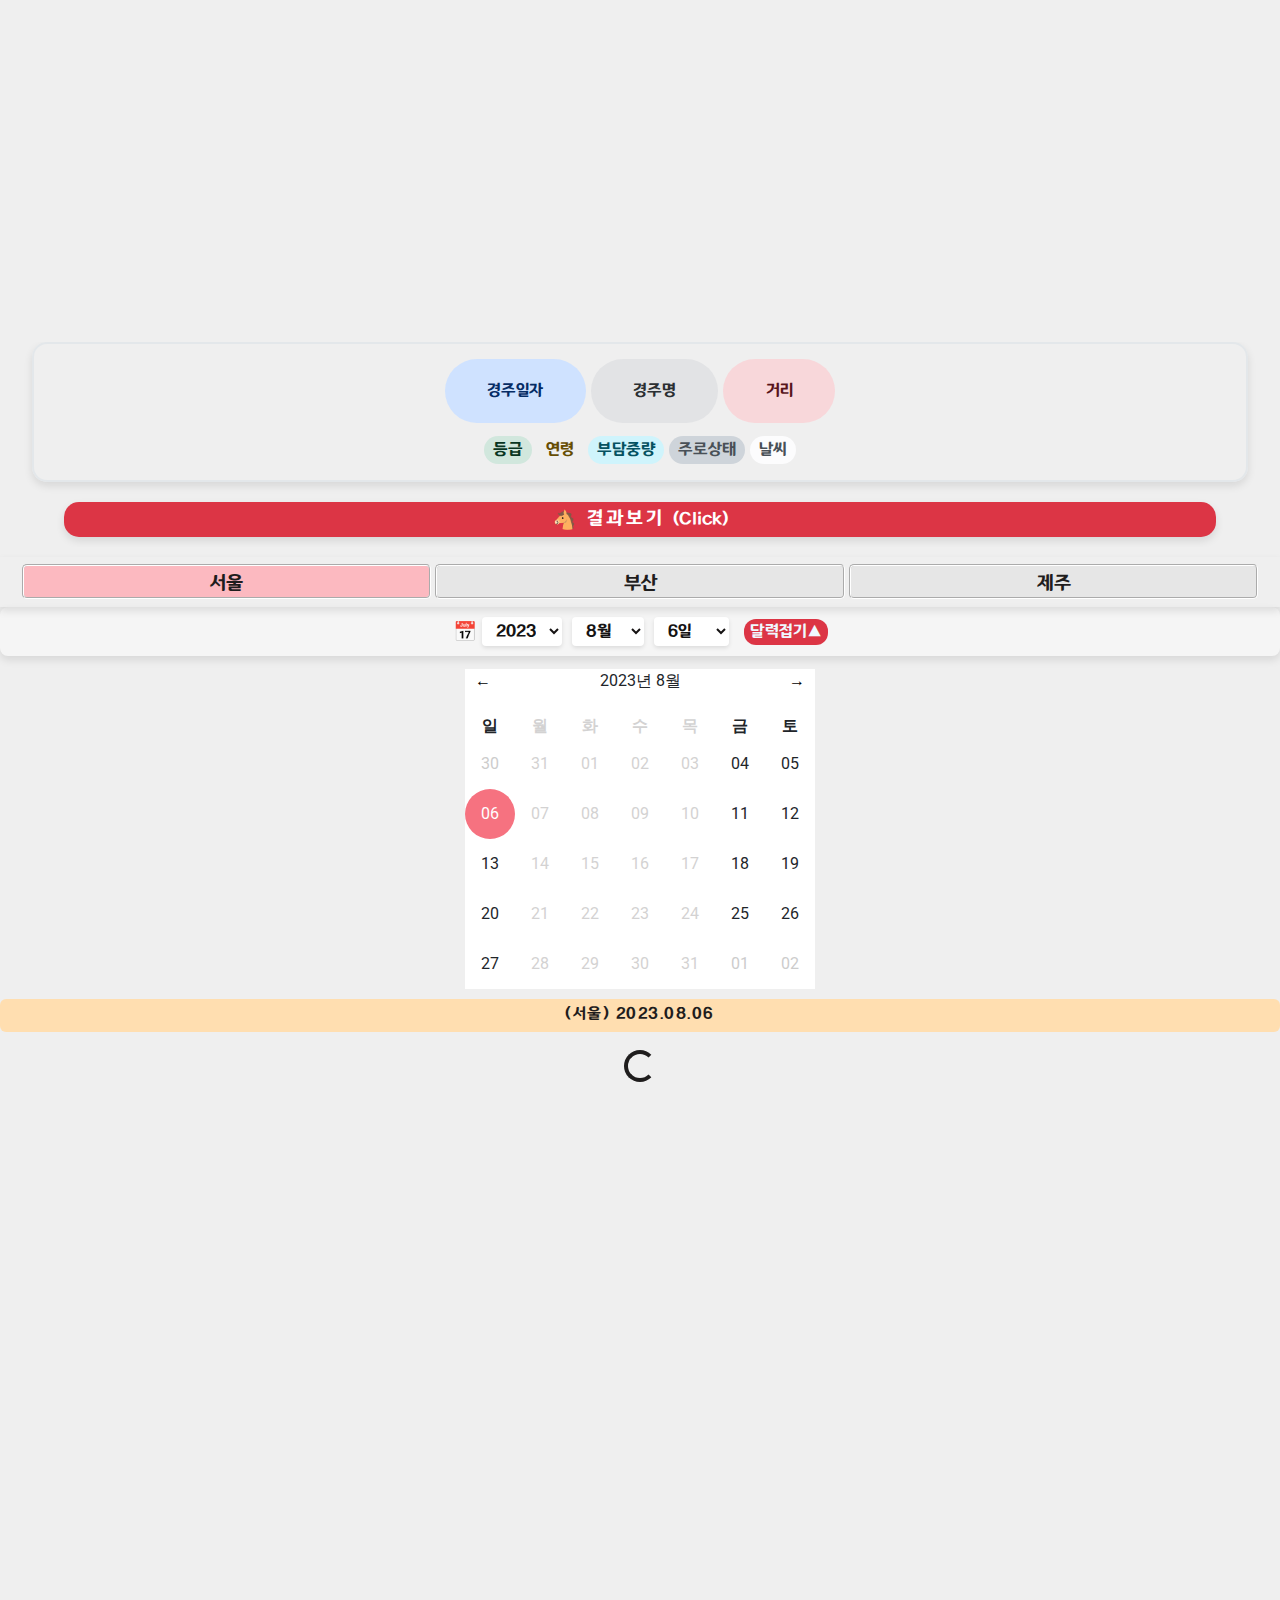
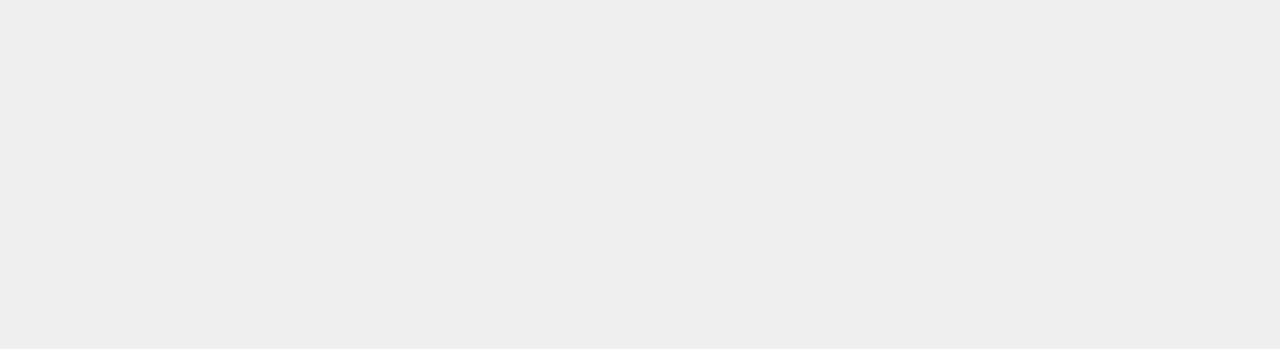
<file: index.html>
<!DOCTYPE html>
<html lang="ko">
<head>
    <meta charset="UTF-8">
    <meta name="viewport" content="width=device-width, initial-scale=1.0">
    <meta http-equiv="Cache-Control" content="no-store">
    <title>Device Detection</title>
</head>
<body>

    <script>
        let params = (new URL(document.location)).searchParams; 
        var raceParam = params.get("race");

        // UserAgent 문자열을 기반으로 모바일 디바이스 여부를 확인하는 함수
        function isMobileDevice() {
            return /Android|webOS|iPhone|iPad|iPod|BlackBerry|IEMobile|Opera Mini/i.test(navigator.userAgent);
        }

        // 디바이스 유형에 따라 적절한 웹 페이지로 리디렉션
        if (isMobileDevice()) {
            window.location.href = `m.html?race=${raceParam="2023.08.06_s1r"}`;  // 모바일 버전 웹 페이지로 이동
        } else {
            window.location.href = `m.html?race=${raceParam="2023.08.06_s1r"}`;  // PC 버전 웹 페이지로 이동
        }
    </script>
    <script src="script_main.js"></script>

</body>
</html>
</file>
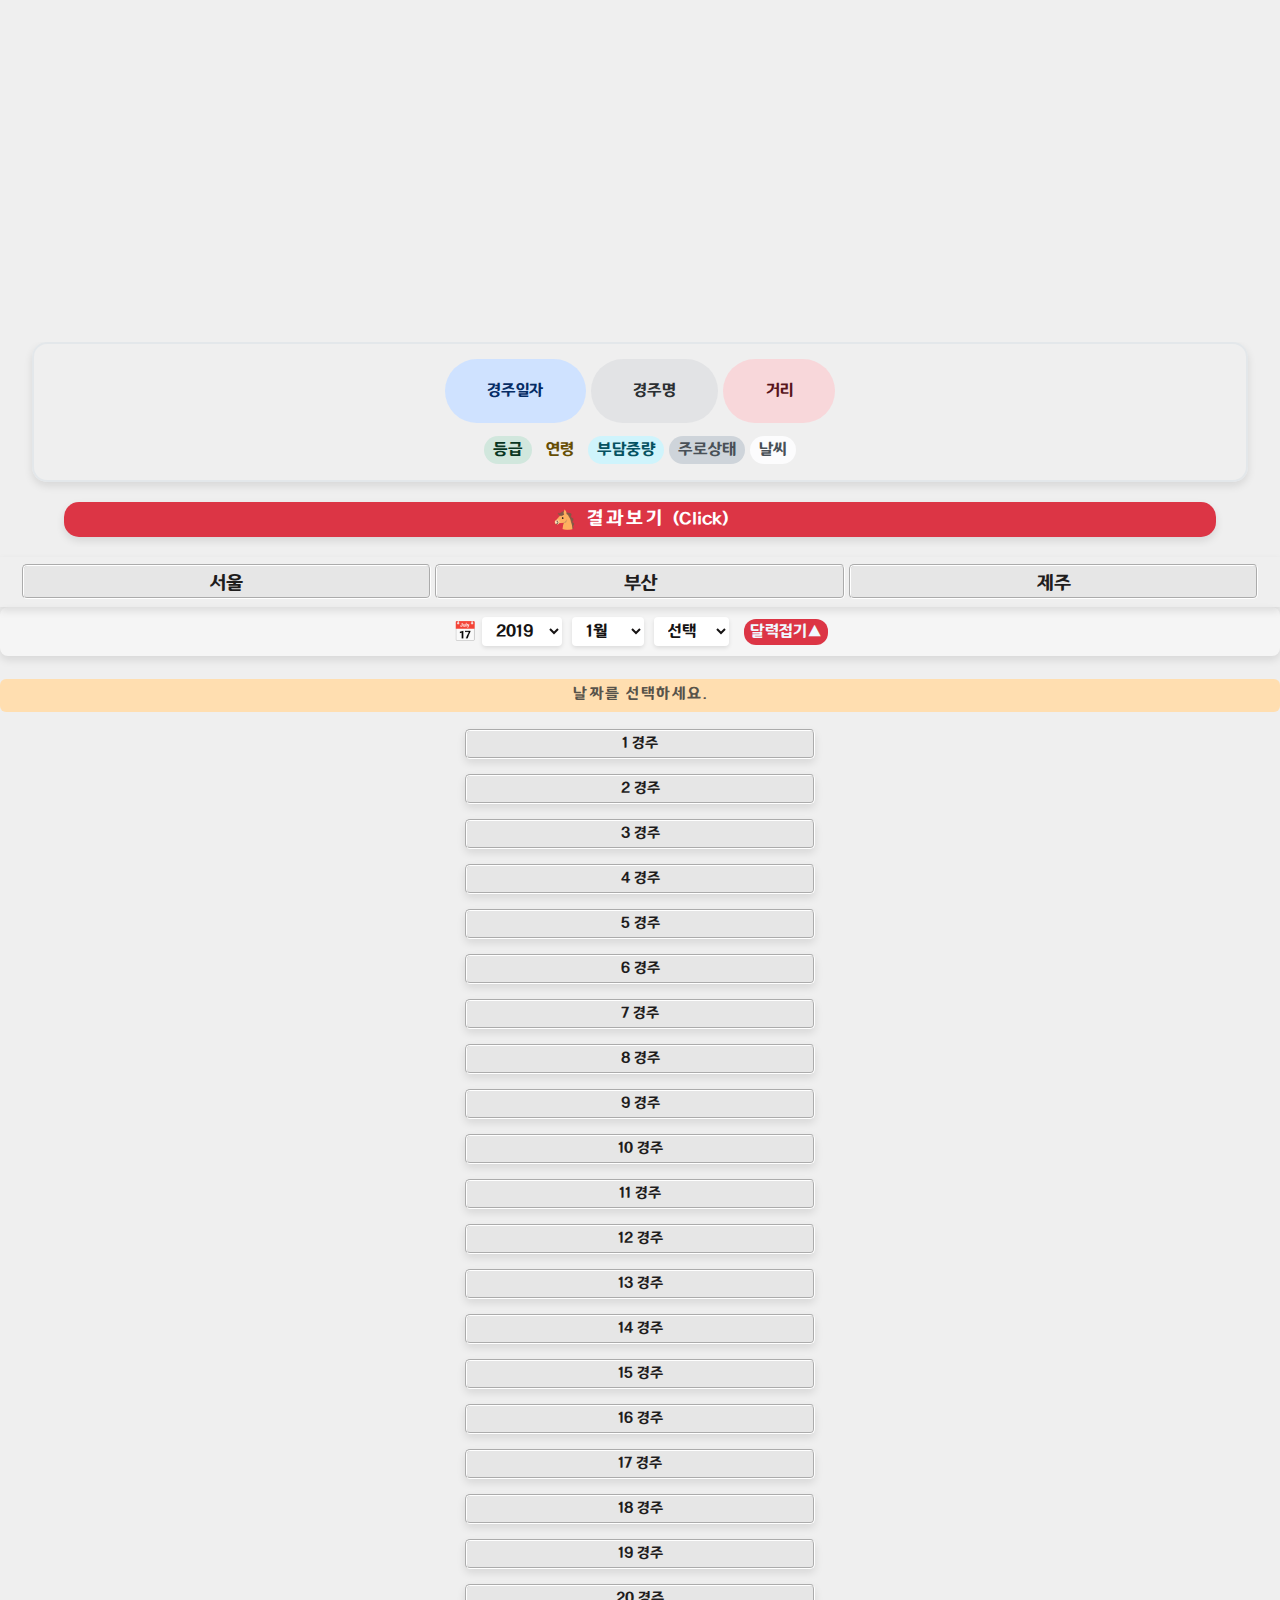
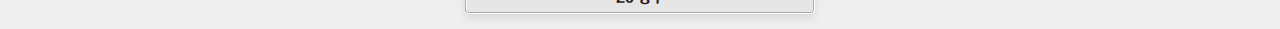
<file: m.html>
<!DOCTYPE html>
<html lang="kor">

<head>
    <!-- Required meta tags -->
    <meta charset="utf-8">
    <meta name="viewport" content="width=device-width, initial-scale=1, shrink-to-fit=no">
    <meta http-equiv="Cache-Control" content="no-store">
    <link href="https://fonts.googleapis.com/css?family=Roboto:300,400&display=swap" rel="stylesheet">
    <link href="https://fonts.googleapis.com/css?family=Poppins:300,400,500&display=swap" rel="stylesheet">

    <link rel="stylesheet" href="fonts/icomoon/style.css">
    <link rel="stylesheet" href="css/rome.css">
    <link rel="stylesheet" href="css_m.css">

    <!-- Bootstrap CSS -->
    <link rel="stylesheet" href="css/bootstrap.min.css">

    <!-- Style -->
    <link rel="stylesheet" href="css/style.css">
    <script src="https://www.youtube.com/iframe_api"></script>
    

    <title>KRA Video</title>
</head>

<body>
    <div id="main-container" class="main-container">
        <div id="yt-player-wrapper" class="yt-player-wrapper"></div>
        <div id="yt-player-container" class="yt-player-container">
            <div id="iframe-wrapper" class="iframe-wrapper">
                <iframe id="ytplayer" class="ytplayer" width="560" height="315" src="https://www.youtube.com/embed/wGZHSpdaxhg?vq=hd1080&rel=0&autoplay=1" frameborder="0" allow="accelerometer; autoplay; picture-in-picture" allowfullscreen></iframe>        
            </div>

        </div>
        <div id="calendar-container" class="calendar-container">
            <div class="race-result-area">
                <div class="race-condition">
                    <div class="race-title">
                        <span class="badge bg-primary-subtle text-primary-emphasis rounded-pill" id="date">경주일자</span>
                        <span class="badge bg-secondary-subtle text-secondary-emphasis rounded-pill" id="rname">경주명</span>
                        <span class="badge bg-danger-subtle text-danger-emphasis rounded-pill" id="distance">거리</span>
                    </div>
                    <div class="race-inform">
                        
                        <span class="badge bg-success-subtle text-success-emphasis rounded-pill" id="grade">등급</span>
                        <span class="badge bg-warnqing-subtle text-warning-emphasis rounded-pill" id="age">연령</span>
                        <span class="badge bg-info-subtle text-info-emphasis rounded-pill" id="budam">부담중량</span>
                        <span class="badge bg-dark-subtle text-dark-emphasis rounded-pill" id="track">주로상태</span>
                        <span class="badge bg-light-subtle text-light-emphasis rounded-pill" id="weather">날씨</span>
                        <span class="weather-icon" id="weather-icon"></span>
                    </div>
                    
                </div>
                <button class="result-show-button" id="result-show-button" type="button" onclick="">🐴 결과보기 <span class="click">(Click)</span>
                
                </button>
                <div class="table-responsive small" id="result-content">
                    <table class="table table-striped table-sm text-nowrap">
                        <thead>
                            <tr>
                                <th scope="col" style="text-align: center;">순위</th>
                                <th scope="col" style="text-align: center;">경주마</th>
                                <th scope="col">기수</th>
                                <th scope="col">착차</th>
                                <th scope="col">기록</th>
                                <th scope="col">단승식</th>
                                <th scope="col">연승식</th>
                                <th scope="col">중량</th>
                                <th scope="col">체중</th>
                                <th scope="col">나이</th>
    
    
                            </tr>
                        </thead>
                        <tbody class="result-table">
                        </tbody>
                        </table>
                </div>
            </div>
            
            
            <div class="location-buttons-area">
                <button class="locationBtn" id="seoul" onclick="changeLocation('(서울)')">서울</button>
                <button class="locationBtn" id="busan" onclick="changeLocation('(부산)')">부산</button>
                <button class="locationBtn" id="jeju" onclick="changeLocation('(제주)')">제주</button>
            
            </div>
            <div class="date-selector"> <span class="date-selector-title">📅</span>
                <!-- 년도 선택 -->
                <select id="year" onchange="adjustDays()">
                    <option value="2019">2019</option>
                    <option value="2020">2020</option>
                    <option value="2021">2021</option>
                    <option value="2022">2022</option>
                    <option value="2023">2023</option>
                </select>

                <!-- 월 선택 -->
                <select id="month" onchange="adjustDays()">
                    <option value="1">1월</option>
                    <option value="2">2월</option>
                    <option value="3">3월</option>
                    <option value="4">4월</option>
                    <option value="5">5월</option>
                    <option value="6">6월</option>
                    <option value="7">7월</option>
                    <option value="8">8월</option>
                    <option value="9">9월</option>
                    <option value="10">10월</option>
                    <option value="11">11월</option>
                    <option value="12">12월</option>
                </select>

                <!-- 일 선택 -->
                <select id="day">

                </select>
                <button type="button" id="calendar-switch">달력접기▲</button>
                
            </div>
            <div class="calendar">
                <div class="content">
                    <div class="container text-left">
                        <div class="row justify-content-center">
                            <div class="col-md-10 text-center">

                                <form action="#" class="row">
                                    <div class="col-md-12">
                                            <div id="inline_cal"></div>
                                    </div>
                                </form>
                            </div>
                        </div>
                    </div>
                </div>
            </div>
            <!-- 날짜 선택 -->


            <div class="calendar-text-area">
                <input type="text" class="form-control w-100 mx-auto mb-3" id="result" placeholder="날짜를 선택하세요." disabled="">
            </div>
        </div>
        
        <div class="race-buttons-area">
            <button class="raceNumBtn-1" id="raceBtn">1 경주</button>
            <button class="raceNumBtn-2" id="raceBtn">2 경주</button>
            <button class="raceNumBtn-3" id="raceBtn">3 경주</button>
            <button class="raceNumBtn-4" id="raceBtn">4 경주</button>
            <button class="raceNumBtn-5" id="raceBtn">5 경주</button>
            <button class="raceNumBtn-6" id="raceBtn">6 경주</button>
            <button class="raceNumBtn-7" id="raceBtn">7 경주</button>
            <button class="raceNumBtn-8" id="raceBtn">8 경주</button>
            <button class="raceNumBtn-9" id="raceBtn">9 경주</button>
            <button class="raceNumBtn-10" id="raceBtn">10 경주</button>
            <button class="raceNumBtn-11" id="raceBtn">11 경주</button>
            <button class="raceNumBtn-12" id="raceBtn">12 경주</button>
            <button class="raceNumBtn-13" id="raceBtn">13 경주</button>
            <button class="raceNumBtn-14" id="raceBtn">14 경주</button>
            <button class="raceNumBtn-15" id="raceBtn">15 경주</button>
            <button class="raceNumBtn-16" id="raceBtn">16 경주</button>
            <button class="raceNumBtn-17" id="raceBtn">17 경주</button>
            <button class="raceNumBtn-18" id="raceBtn">18 경주</button>
            <button class="raceNumBtn-19" id="raceBtn">19 경주</button>
            <button class="raceNumBtn-20" id="raceBtn">20 경주</button>
            <div class="noRace">
<!--
                <p style="color: black; font-size: 23px;"><span id="location"></span>경주영상이 없습니다. </p>
                <p style="color: black; font-size: 20px; margin-top: 50px;">-- 경주 시행일 --</p>
                <p style="color: black;">[ <span>금</span> : 부산 / 제주 ]</p>
                <p style="color: black;">[ <span>토</span> : 서울 / 제주 ]</p>
                <p style="color: black;">[ <span>일</span> : 서울 / 부산 ]</p>
-->
            </div>
        </div>
    </div>
    
    <script src="js/jquery-3.3.1.min.js"></script>
    <script src="js/popper.min.js"></script>
    <script src="js/bootstrap.min.js"></script>
    <script src="js/rome.js"></script>
    <script src="script_main.js"></script>
</body>

</html>
</file>
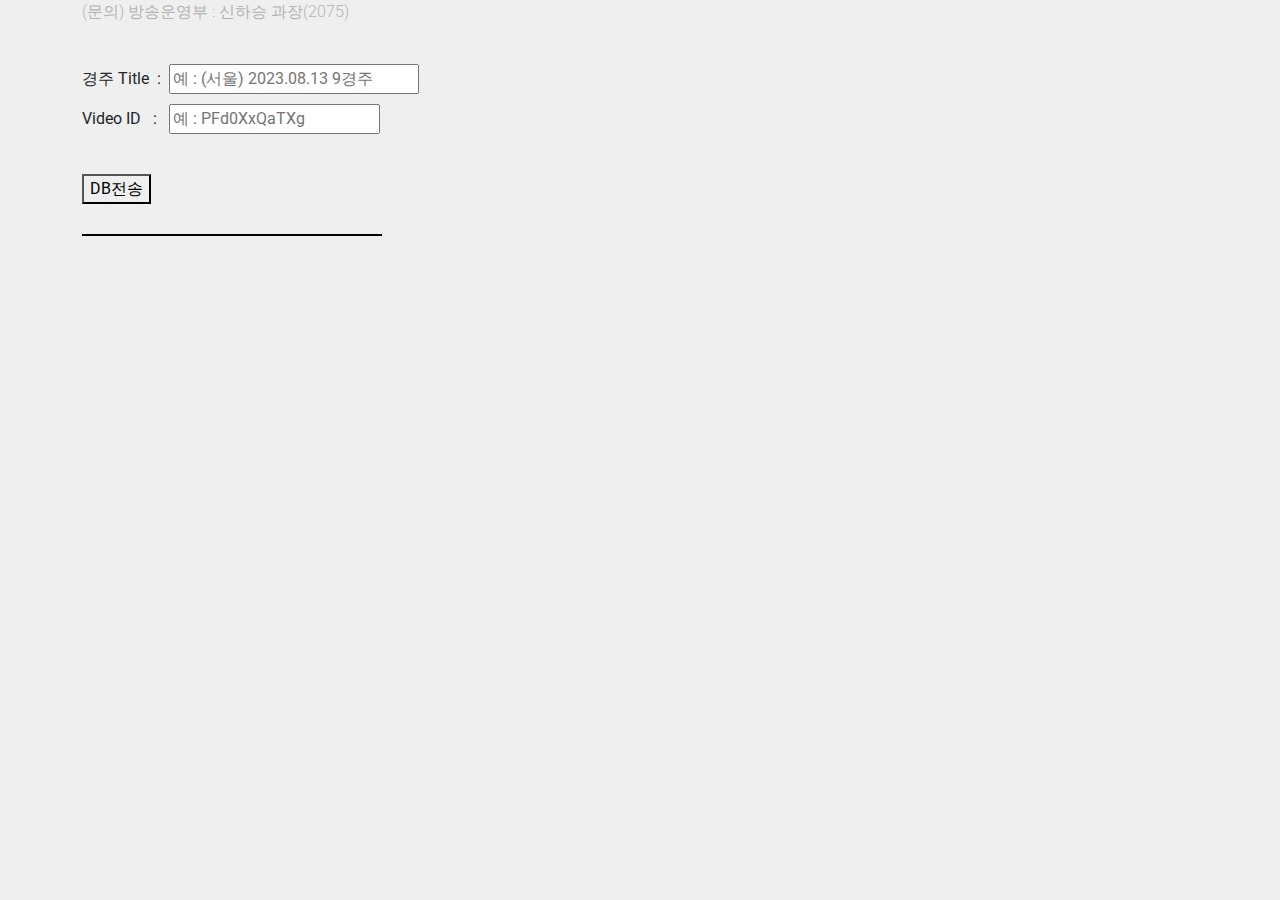
<file: manager.html>
<!DOCTYPE html>
<html lang="kor">

<head>
    <!-- Required meta tags -->
    <meta charset="utf-8">
    <meta name="viewport" content="width=device-width, initial-scale=1, shrink-to-fit=no">
    <meta http-equiv="Cache-Control" content="no-store">
    <link href="https://fonts.googleapis.com/css?family=Roboto:300,400&display=swap" rel="stylesheet">
    <link href="https://fonts.googleapis.com/css?family=Poppins:300,400,500&display=swap" rel="stylesheet">

    <link rel="stylesheet" href="fonts/icomoon/style.css">
    <link rel="stylesheet" href="css/rome.css">
    <link rel="stylesheet" href="css_m.css">

    <!-- Bootstrap CSS -->
    <link rel="stylesheet" href="css/bootstrap.min.css">

    <!-- Style -->
    <link rel="stylesheet" href="css/style.css">

    <title>관리자 페이지 (YouTube 비디오)</title>
    
</head>

<body>
    
    
    <div class="container">
        <div style="margin-bottom: 40px;"><p>(문의) 방송운영부 : 신하승 과장(2075)</p></div>
        <div>
            <div style="white-space: nowrap; margin-bottom: 10px; white-space: pre">경주 Title  :  <input type="text" id="title" style="width: 250px" placeholder="예 : (서울) 2023.08.13 9경주"> </div>
            <div style="white-space: nowrap; margin-bottom: 40px; white-space: pre">Video ID   :   <input type="text" id="video-id" placeholder="예 : PFd0XxQaTXg"></div>
                
            <div>
                <button onclick="printToConsole()">DB전송</button><button id="restart-btn" onclick="restartServer()" style="display: none; margin-left: 10px;">서버 Reload</button><span id="check" style="display: none">✔</span>
            </div>


            <div class="response-data" style="display: block; position: relative; width: 300px; height: auto; border: 1px solid; margin-top: 30px; padding-left: 20px; color: black"></div>
        </div>
    </div>
    
    
    <script>
        const response_data = document.querySelector(".response-data");
        const server_check = document.querySelector("#check");
        const restart_btn = document.getElementById("restart-btn")
        

        
        function printToConsole() {
            
            var temp_key = document.querySelector("#title");
            var video_id = document.querySelector("#video-id");
            if(temp_key.value === '' || video_id.value === '') {
               alert("내용을 모두 입력하세요.");
            }
            else {
                server_check.style.display = 'none';
                restart_btn.style.display = 'none';
                
                console.log(temp_key.value);
                var key = temp_key.value.replace("경주", "");
                console.log(key); //(서울) 2023.08.13 1경주
                console.log(video_id.value);
                response_data.innerHTML = `<div class="text-center">
                  <div class="spinner-border" role="status">
                    <span class="visually-hidden">Loading...</span>
                  </div>
                </div>`
                fetch(`https://kraserver.pythonanywhere.com/set-data?key=${key}&vid=${video_id.value}`, {
                    mode: 'cors'
                  })
                    .then(response => response.json())
                    .then(data => {
                      console.log(data);
                      response_data.innerHTML =
                      `<h3>DB 입력 완료</h3>

                       <span><p style="color : black;">${key}경주</p>
                       <p style="color : black;">YouTube : ${data["youtube"]}</p>
                       <p style="color : black;">경주명 : ${data[key][0]["race_name"]} / 거리 : ${data[key][0]["race_distance"]}m / 등급 : ${data[key][0]["grade"]} / 연령 : ${data[key][0]["age_condition"]} / 중량 : ${data[key][0]["budam_condition"]} / 주로 : ${data[key][0]["track_condition"]} / 날씨 : ${data[key][0]["weather"]}</p></span>`
                       restart_btn.style.display = ''
                     });
                }         
            }



        function restartServer() {
            restart_btn.disabled = true;
            server_check.style.display = '';
            const token = "1bf24b3d4fa519c64527cd3da1005fd0e44505cc";
            console.log("토큰 전송");
            fetch(`https://kraserver.pythonanywhere.com/restart?token=${token}`, {
                mode: 'cors'
              })
                .then(response => response.json())
                .then(data => {
                  console.log(data);
                });
          }
        
    </script>
    <script src="js/jquery-3.3.1.min.js"></script>
    <script src="js/popper.min.js"></script>
    <script src="js/bootstrap.min.js"></script>
    <script src="js/rome.js"></script>
    <script src="script_main.js"></script>
</body>

</html>
</file>
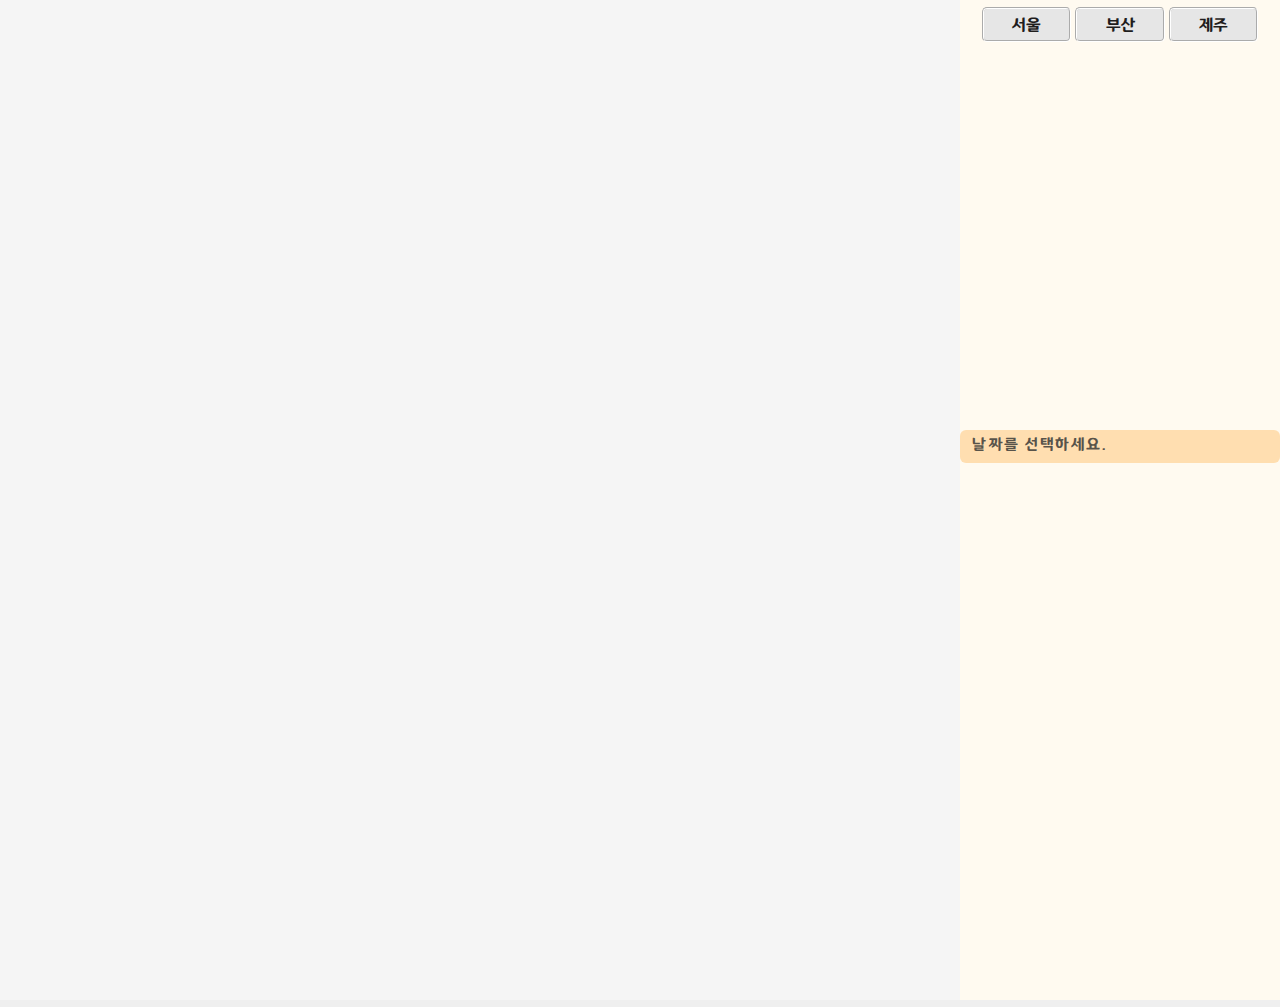
<file: pc.html>
<!DOCTYPE html>
<html lang="kor">

<head>
    <!-- Required meta tags -->
    <meta charset="utf-8">
    <meta name="viewport" content="width=device-width, initial-scale=1, shrink-to-fit=no">
    <meta http-equiv="Cache-Control" content="no-store">
    <link href="https://fonts.googleapis.com/css?family=Roboto:300,400&display=swap" rel="stylesheet">
    <link href="https://fonts.googleapis.com/css?family=Poppins:300,400,500&display=swap" rel="stylesheet">

    <link rel="stylesheet" href="fonts/icomoon/style.css">
    <link rel="stylesheet" href="css/rome.css">
    <link rel="stylesheet" href="css_pc.css">

    <!-- Bootstrap CSS -->
    <link rel="stylesheet" href="css/bootstrap.min.css">

    <!-- Style -->
    <link rel="stylesheet" href="css/style.css">
    <script src="https://www.youtube.com/iframe_api"></script>


    <title>KRA Video--(PC버전 작업중)</title>
</head>

<body>
    <div id="main-container" class="main-container">
        <div id="left-box" class="left-box">
            <iframe id="ytplayer" class="ytplayer" width="560" height="315" src="https://www.youtube.com/embed/wGZHSpdaxhg?vq=hd1080&rel=0&autoplay=1?enablejsapi=1&modestbranding=1" frameborder="0" allow="accelerometer; autoplay; clipboard-write; encrypted-media; gyroscope; picture-in-picture" allowfullscreen></iframe>
            
        </div>
        <div id="right-box" class="right-box">
            <div class="right-menu">
                <button class="locationBtn" id="seoul" onclick="changeLocation('(서울)')">서울</button>
                <button class="locationBtn" id="busan" onclick="changeLocation('(부산)')">부산</button>
                <button class="locationBtn" id="jeju" onclick="changeLocation('(제주)')">제주</button>
            
            </div>
            <div class="right-top-content">
                <div class="content">
                    <div class="container text-left">
                        <div class="row justify-content-center">
                            <div class="col-md-10 text-center">

                                <form action="#" class="row">
                                    <div class="col-md-12">
                                            <div id="inline_cal"></div>
                                    </div>
                                </form>
                            </div>
                        </div>
                    </div>
                </div>
            </div>
            <div class="right-middle-content">
                <input type="text" class="form-control w-100 mx-auto mb-3" id="result" placeholder="날짜를 선택하세요." disabled="">
            </div>
            <div class="right-bottom-content">
                <button class="raceNumBtn-1" id="raceBtn">1 경주</button>
                <button class="raceNumBtn-2" id="raceBtn">2 경주</button>
                <button class="raceNumBtn-3" id="raceBtn">3 경주</button>
                <button class="raceNumBtn-4" id="raceBtn">4 경주</button>
                <button class="raceNumBtn-5" id="raceBtn">5 경주</button>
                <button class="raceNumBtn-6" id="raceBtn">6 경주</button>
                <button class="raceNumBtn-7" id="raceBtn">7 경주</button>
                <button class="raceNumBtn-8" id="raceBtn">8 경주</button>
                <button class="raceNumBtn-9" id="raceBtn">9 경주</button>
                <button class="raceNumBtn-10" id="raceBtn">10 경주</button>
                <button class="raceNumBtn-11" id="raceBtn">11 경주</button>
                <button class="raceNumBtn-12" id="raceBtn">12 경주</button>
                <button class="raceNumBtn-13" id="raceBtn">13 경주</button>
                <button class="raceNumBtn-14" id="raceBtn">14 경주</button>
                <button class="raceNumBtn-15" id="raceBtn">15 경주</button>
                <button class="raceNumBtn-16" id="raceBtn">16 경주</button>
                <button class="raceNumBtn-17" id="raceBtn">17 경주</button>
                <button class="raceNumBtn-18" id="raceBtn">18 경주</button>
                <button class="raceNumBtn-19" id="raceBtn">19 경주</button>
                <button class="raceNumBtn-20" id="raceBtn">20 경주</button>
                <div class="noRace">경주가 없습니다.</div>
            </div>
        </div>
    </div>
    
    <script src="js/jquery-3.3.1.min.js"></script>
    <script src="js/popper.min.js"></script>
    <script src="js/bootstrap.min.js"></script>
    <script src="js/rome.js"></script>
    <script src="script_main.js"></script>
</body>

</html>
</file>
<file: fonts/icomoon/style.css>
@font-face {
  font-family: 'icomoon';
  src:  url('fonts/icomoon.eot?10si43');
  src:  url('fonts/icomoon.eot?10si43#iefix') format('embedded-opentype'),
    url('fonts/icomoon.ttf?10si43') format('truetype'),
    url('fonts/icomoon.woff?10si43') format('woff'),
    url('fonts/icomoon.svg?10si43#icomoon') format('svg');
  font-weight: normal;
  font-style: normal;
}

[class^="icon-"], [class*=" icon-"] {
  /* use !important to prevent issues with browser extensions that change fonts */
  font-family: 'icomoon' !important;
  speak: none;
  font-style: normal;
  font-weight: normal;
  font-variant: normal;
  text-transform: none;
  line-height: 1;

  /* Better Font Rendering =========== */
  -webkit-font-smoothing: antialiased;
  -moz-osx-font-smoothing: grayscale;
}

.icon-asterisk:before {
  content: "\f069";
}
.icon-plus:before {
  content: "\f067";
}
.icon-question:before {
  content: "\f128";
}
.icon-minus:before {
  content: "\f068";
}
.icon-glass:before {
  content: "\f000";
}
.icon-music:before {
  content: "\f001";
}
.icon-search:before {
  content: "\f002";
}
.icon-envelope-o:before {
  content: "\f003";
}
.icon-heart:before {
  content: "\f004";
}
.icon-star:before {
  content: "\f005";
}
.icon-star-o:before {
  content: "\f006";
}
.icon-user:before {
  content: "\f007";
}
.icon-film:before {
  content: "\f008";
}
.icon-th-large:before {
  content: "\f009";
}
.icon-th:before {
  content: "\f00a";
}
.icon-th-list:before {
  content: "\f00b";
}
.icon-check:before {
  content: "\f00c";
}
.icon-close:before {
  content: "\f00d";
}
.icon-remove:before {
  content: "\f00d";
}
.icon-times:before {
  content: "\f00d";
}
.icon-search-plus:before {
  content: "\f00e";
}
.icon-search-minus:before {
  content: "\f010";
}
.icon-power-off:before {
  content: "\f011";
}
.icon-signal:before {
  content: "\f012";
}
.icon-cog:before {
  content: "\f013";
}
.icon-gear:before {
  content: "\f013";
}
.icon-trash-o:before {
  content: "\f014";
}
.icon-home:before {
  content: "\f015";
}
.icon-file-o:before {
  content: "\f016";
}
.icon-clock-o:before {
  content: "\f017";
}
.icon-road:before {
  content: "\f018";
}
.icon-download:before {
  content: "\f019";
}
.icon-arrow-circle-o-down:before {
  content: "\f01a";
}
.icon-arrow-circle-o-up:before {
  content: "\f01b";
}
.icon-inbox:before {
  content: "\f01c";
}
.icon-play-circle-o:before {
  content: "\f01d";
}
.icon-repeat:before {
  content: "\f01e";
}
.icon-rotate-right:before {
  content: "\f01e";
}
.icon-refresh:before {
  content: "\f021";
}
.icon-list-alt:before {
  content: "\f022";
}
.icon-lock:before {
  content: "\f023";
}
.icon-flag:before {
  content: "\f024";
}
.icon-headphones:before {
  content: "\f025";
}
.icon-volume-off:before {
  content: "\f026";
}
.icon-volume-down:before {
  content: "\f027";
}
.icon-volume-up:before {
  content: "\f028";
}
.icon-qrcode:before {
  content: "\f029";
}
.icon-barcode:before {
  content: "\f02a";
}
.icon-tag:before {
  content: "\f02b";
}
.icon-tags:before {
  content: "\f02c";
}
.icon-book:before {
  content: "\f02d";
}
.icon-bookmark:before {
  content: "\f02e";
}
.icon-print:before {
  content: "\f02f";
}
.icon-camera:before {
  content: "\f030";
}
.icon-font:before {
  content: "\f031";
}
.icon-bold:before {
  content: "\f032";
}
.icon-italic:before {
  content: "\f033";
}
.icon-text-height:before {
  content: "\f034";
}
.icon-text-width:before {
  content: "\f035";
}
.icon-align-left:before {
  content: "\f036";
}
.icon-align-center:before {
  content: "\f037";
}
.icon-align-right:before {
  content: "\f038";
}
.icon-align-justify:before {
  content: "\f039";
}
.icon-list:before {
  content: "\f03a";
}
.icon-dedent:before {
  content: "\f03b";
}
.icon-outdent:before {
  content: "\f03b";
}
.icon-indent:before {
  content: "\f03c";
}
.icon-video-camera:before {
  content: "\f03d";
}
.icon-image:before {
  content: "\f03e";
}
.icon-photo:before {
  content: "\f03e";
}
.icon-picture-o:before {
  content: "\f03e";
}
.icon-pencil:before {
  content: "\f040";
}
.icon-map-marker:before {
  content: "\f041";
}
.icon-adjust:before {
  content: "\f042";
}
.icon-tint:before {
  content: "\f043";
}
.icon-edit:before {
  content: "\f044";
}
.icon-pencil-square-o:before {
  content: "\f044";
}
.icon-share-square-o:before {
  content: "\f045";
}
.icon-check-square-o:before {
  content: "\f046";
}
.icon-arrows:before {
  content: "\f047";
}
.icon-step-backward:before {
  content: "\f048";
}
.icon-fast-backward:before {
  content: "\f049";
}
.icon-backward:before {
  content: "\f04a";
}
.icon-play:before {
  content: "\f04b";
}
.icon-pause:before {
  content: "\f04c";
}
.icon-stop:before {
  content: "\f04d";
}
.icon-forward:before {
  content: "\f04e";
}
.icon-fast-forward:before {
  content: "\f050";
}
.icon-step-forward:before {
  content: "\f051";
}
.icon-eject:before {
  content: "\f052";
}
.icon-chevron-left:before {
  content: "\f053";
}
.icon-chevron-right:before {
  content: "\f054";
}
.icon-plus-circle:before {
  content: "\f055";
}
.icon-minus-circle:before {
  content: "\f056";
}
.icon-times-circle:before {
  content: "\f057";
}
.icon-check-circle:before {
  content: "\f058";
}
.icon-question-circle:before {
  content: "\f059";
}
.icon-info-circle:before {
  content: "\f05a";
}
.icon-crosshairs:before {
  content: "\f05b";
}
.icon-times-circle-o:before {
  content: "\f05c";
}
.icon-check-circle-o:before {
  content: "\f05d";
}
.icon-ban:before {
  content: "\f05e";
}
.icon-arrow-left:before {
  content: "\f060";
}
.icon-arrow-right:before {
  content: "\f061";
}
.icon-arrow-up:before {
  content: "\f062";
}
.icon-arrow-down:before {
  content: "\f063";
}
.icon-mail-forward:before {
  content: "\f064";
}
.icon-share:before {
  content: "\f064";
}
.icon-expand:before {
  content: "\f065";
}
.icon-compress:before {
  content: "\f066";
}
.icon-exclamation-circle:before {
  content: "\f06a";
}
.icon-gift:before {
  content: "\f06b";
}
.icon-leaf:before {
  content: "\f06c";
}
.icon-fire:before {
  content: "\f06d";
}
.icon-eye:before {
  content: "\f06e";
}
.icon-eye-slash:before {
  content: "\f070";
}
.icon-exclamation-triangle:before {
  content: "\f071";
}
.icon-warning:before {
  content: "\f071";
}
.icon-plane:before {
  content: "\f072";
}
.icon-calendar:before {
  content: "\f073";
}
.icon-random:before {
  content: "\f074";
}
.icon-comment:before {
  content: "\f075";
}
.icon-magnet:before {
  content: "\f076";
}
.icon-chevron-up:before {
  content: "\f077";
}
.icon-chevron-down:before {
  content: "\f078";
}
.icon-retweet:before {
  content: "\f079";
}
.icon-shopping-cart:before {
  content: "\f07a";
}
.icon-folder:before {
  content: "\f07b";
}
.icon-folder-open:before {
  content: "\f07c";
}
.icon-arrows-v:before {
  content: "\f07d";
}
.icon-arrows-h:before {
  content: "\f07e";
}
.icon-bar-chart:before {
  content: "\f080";
}
.icon-bar-chart-o:before {
  content: "\f080";
}
.icon-twitter-square:before {
  content: "\f081";
}
.icon-facebook-square:before {
  content: "\f082";
}
.icon-camera-retro:before {
  content: "\f083";
}
.icon-key:before {
  content: "\f084";
}
.icon-cogs:before {
  content: "\f085";
}
.icon-gears:before {
  content: "\f085";
}
.icon-comments:before {
  content: "\f086";
}
.icon-thumbs-o-up:before {
  content: "\f087";
}
.icon-thumbs-o-down:before {
  content: "\f088";
}
.icon-star-half:before {
  content: "\f089";
}
.icon-heart-o:before {
  content: "\f08a";
}
.icon-sign-out:before {
  content: "\f08b";
}
.icon-linkedin-square:before {
  content: "\f08c";
}
.icon-thumb-tack:before {
  content: "\f08d";
}
.icon-external-link:before {
  content: "\f08e";
}
.icon-sign-in:before {
  content: "\f090";
}
.icon-trophy:before {
  content: "\f091";
}
.icon-github-square:before {
  content: "\f092";
}
.icon-upload:before {
  content: "\f093";
}
.icon-lemon-o:before {
  content: "\f094";
}
.icon-phone:before {
  content: "\f095";
}
.icon-square-o:before {
  content: "\f096";
}
.icon-bookmark-o:before {
  content: "\f097";
}
.icon-phone-square:before {
  content: "\f098";
}
.icon-twitter:before {
  content: "\f099";
}
.icon-facebook:before {
  content: "\f09a";
}
.icon-facebook-f:before {
  content: "\f09a";
}
.icon-github:before {
  content: "\f09b";
}
.icon-unlock:before {
  content: "\f09c";
}
.icon-credit-card:before {
  content: "\f09d";
}
.icon-feed:before {
  content: "\f09e";
}
.icon-rss:before {
  content: "\f09e";
}
.icon-hdd-o:before {
  content: "\f0a0";
}
.icon-bullhorn:before {
  content: "\f0a1";
}
.icon-bell-o:before {
  content: "\f0a2";
}
.icon-certificate:before {
  content: "\f0a3";
}
.icon-hand-o-right:before {
  content: "\f0a4";
}
.icon-hand-o-left:before {
  content: "\f0a5";
}
.icon-hand-o-up:before {
  content: "\f0a6";
}
.icon-hand-o-down:before {
  content: "\f0a7";
}
.icon-arrow-circle-left:before {
  content: "\f0a8";
}
.icon-arrow-circle-right:before {
  content: "\f0a9";
}
.icon-arrow-circle-up:before {
  content: "\f0aa";
}
.icon-arrow-circle-down:before {
  content: "\f0ab";
}
.icon-globe:before {
  content: "\f0ac";
}
.icon-wrench:before {
  content: "\f0ad";
}
.icon-tasks:before {
  content: "\f0ae";
}
.icon-filter:before {
  content: "\f0b0";
}
.icon-briefcase:before {
  content: "\f0b1";
}
.icon-arrows-alt:before {
  content: "\f0b2";
}
.icon-group:before {
  content: "\f0c0";
}
.icon-users:before {
  content: "\f0c0";
}
.icon-chain:before {
  content: "\f0c1";
}
.icon-link:before {
  content: "\f0c1";
}
.icon-cloud:before {
  content: "\f0c2";
}
.icon-flask:before {
  content: "\f0c3";
}
.icon-cut:before {
  content: "\f0c4";
}
.icon-scissors:before {
  content: "\f0c4";
}
.icon-copy:before {
  content: "\f0c5";
}
.icon-files-o:before {
  content: "\f0c5";
}
.icon-paperclip:before {
  content: "\f0c6";
}
.icon-floppy-o:before {
  content: "\f0c7";
}
.icon-save:before {
  content: "\f0c7";
}
.icon-square:before {
  content: "\f0c8";
}
.icon-bars:before {
  content: "\f0c9";
}
.icon-navicon:before {
  content: "\f0c9";
}
.icon-reorder:before {
  content: "\f0c9";
}
.icon-list-ul:before {
  content: "\f0ca";
}
.icon-list-ol:before {
  content: "\f0cb";
}
.icon-strikethrough:before {
  content: "\f0cc";
}
.icon-underline:before {
  content: "\f0cd";
}
.icon-table:before {
  content: "\f0ce";
}
.icon-magic:before {
  content: "\f0d0";
}
.icon-truck:before {
  content: "\f0d1";
}
.icon-pinterest:before {
  content: "\f0d2";
}
.icon-pinterest-square:before {
  content: "\f0d3";
}
.icon-google-plus-square:before {
  content: "\f0d4";
}
.icon-google-plus:before {
  content: "\f0d5";
}
.icon-money:before {
  content: "\f0d6";
}
.icon-caret-down:before {
  content: "\f0d7";
}
.icon-caret-up:before {
  content: "\f0d8";
}
.icon-caret-left:before {
  content: "\f0d9";
}
.icon-caret-right:before {
  content: "\f0da";
}
.icon-columns:before {
  content: "\f0db";
}
.icon-sort:before {
  content: "\f0dc";
}
.icon-unsorted:before {
  content: "\f0dc";
}
.icon-sort-desc:before {
  content: "\f0dd";
}
.icon-sort-down:before {
  content: "\f0dd";
}
.icon-sort-asc:before {
  content: "\f0de";
}
.icon-sort-up:before {
  content: "\f0de";
}
.icon-envelope:before {
  content: "\f0e0";
}
.icon-linkedin:before {
  content: "\f0e1";
}
.icon-rotate-left:before {
  content: "\f0e2";
}
.icon-undo:before {
  content: "\f0e2";
}
.icon-gavel:before {
  content: "\f0e3";
}
.icon-legal:before {
  content: "\f0e3";
}
.icon-dashboard:before {
  content: "\f0e4";
}
.icon-tachometer:before {
  content: "\f0e4";
}
.icon-comment-o:before {
  content: "\f0e5";
}
.icon-comments-o:before {
  content: "\f0e6";
}
.icon-bolt:before {
  content: "\f0e7";
}
.icon-flash:before {
  content: "\f0e7";
}
.icon-sitemap:before {
  content: "\f0e8";
}
.icon-umbrella:before {
  content: "\f0e9";
}
.icon-clipboard:before {
  content: "\f0ea";
}
.icon-paste:before {
  content: "\f0ea";
}
.icon-lightbulb-o:before {
  content: "\f0eb";
}
.icon-exchange:before {
  content: "\f0ec";
}
.icon-cloud-download:before {
  content: "\f0ed";
}
.icon-cloud-upload:before {
  content: "\f0ee";
}
.icon-user-md:before {
  content: "\f0f0";
}
.icon-stethoscope:before {
  content: "\f0f1";
}
.icon-suitcase:before {
  content: "\f0f2";
}
.icon-bell:before {
  content: "\f0f3";
}
.icon-coffee:before {
  content: "\f0f4";
}
.icon-cutlery:before {
  content: "\f0f5";
}
.icon-file-text-o:before {
  content: "\f0f6";
}
.icon-building-o:before {
  content: "\f0f7";
}
.icon-hospital-o:before {
  content: "\f0f8";
}
.icon-ambulance:before {
  content: "\f0f9";
}
.icon-medkit:before {
  content: "\f0fa";
}
.icon-fighter-jet:before {
  content: "\f0fb";
}
.icon-beer:before {
  content: "\f0fc";
}
.icon-h-square:before {
  content: "\f0fd";
}
.icon-plus-square:before {
  content: "\f0fe";
}
.icon-angle-double-left:before {
  content: "\f100";
}
.icon-angle-double-right:before {
  content: "\f101";
}
.icon-angle-double-up:before {
  content: "\f102";
}
.icon-angle-double-down:before {
  content: "\f103";
}
.icon-angle-left:before {
  content: "\f104";
}
.icon-angle-right:before {
  content: "\f105";
}
.icon-angle-up:before {
  content: "\f106";
}
.icon-angle-down:before {
  content: "\f107";
}
.icon-desktop:before {
  content: "\f108";
}
.icon-laptop:before {
  content: "\f109";
}
.icon-tablet:before {
  content: "\f10a";
}
.icon-mobile:before {
  content: "\f10b";
}
.icon-mobile-phone:before {
  content: "\f10b";
}
.icon-circle-o:before {
  content: "\f10c";
}
.icon-quote-left:before {
  content: "\f10d";
}
.icon-quote-right:before {
  content: "\f10e";
}
.icon-spinner:before {
  content: "\f110";
}
.icon-circle:before {
  content: "\f111";
}
.icon-mail-reply:before {
  content: "\f112";
}
.icon-reply:before {
  content: "\f112";
}
.icon-github-alt:before {
  content: "\f113";
}
.icon-folder-o:before {
  content: "\f114";
}
.icon-folder-open-o:before {
  content: "\f115";
}
.icon-smile-o:before {
  content: "\f118";
}
.icon-frown-o:before {
  content: "\f119";
}
.icon-meh-o:before {
  content: "\f11a";
}
.icon-gamepad:before {
  content: "\f11b";
}
.icon-keyboard-o:before {
  content: "\f11c";
}
.icon-flag-o:before {
  content: "\f11d";
}
.icon-flag-checkered:before {
  content: "\f11e";
}
.icon-terminal:before {
  content: "\f120";
}
.icon-code:before {
  content: "\f121";
}
.icon-mail-reply-all:before {
  content: "\f122";
}
.icon-reply-all:before {
  content: "\f122";
}
.icon-star-half-empty:before {
  content: "\f123";
}
.icon-star-half-full:before {
  content: "\f123";
}
.icon-star-half-o:before {
  content: "\f123";
}
.icon-location-arrow:before {
  content: "\f124";
}
.icon-crop:before {
  content: "\f125";
}
.icon-code-fork:before {
  content: "\f126";
}
.icon-chain-broken:before {
  content: "\f127";
}
.icon-unlink:before {
  content: "\f127";
}
.icon-info:before {
  content: "\f129";
}
.icon-exclamation:before {
  content: "\f12a";
}
.icon-superscript:before {
  content: "\f12b";
}
.icon-subscript:before {
  content: "\f12c";
}
.icon-eraser:before {
  content: "\f12d";
}
.icon-puzzle-piece:before {
  content: "\f12e";
}
.icon-microphone:before {
  content: "\f130";
}
.icon-microphone-slash:before {
  content: "\f131";
}
.icon-shield:before {
  content: "\f132";
}
.icon-calendar-o:before {
  content: "\f133";
}
.icon-fire-extinguisher:before {
  content: "\f134";
}
.icon-rocket:before {
  content: "\f135";
}
.icon-maxcdn:before {
  content: "\f136";
}
.icon-chevron-circle-left:before {
  content: "\f137";
}
.icon-chevron-circle-right:before {
  content: "\f138";
}
.icon-chevron-circle-up:before {
  content: "\f139";
}
.icon-chevron-circle-down:before {
  content: "\f13a";
}
.icon-html5:before {
  content: "\f13b";
}
.icon-css3:before {
  content: "\f13c";
}
.icon-anchor:before {
  content: "\f13d";
}
.icon-unlock-alt:before {
  content: "\f13e";
}
.icon-bullseye:before {
  content: "\f140";
}
.icon-ellipsis-h:before {
  content: "\f141";
}
.icon-ellipsis-v:before {
  content: "\f142";
}
.icon-rss-square:before {
  content: "\f143";
}
.icon-play-circle:before {
  content: "\f144";
}
.icon-ticket:before {
  content: "\f145";
}
.icon-minus-square:before {
  content: "\f146";
}
.icon-minus-square-o:before {
  content: "\f147";
}
.icon-level-up:before {
  content: "\f148";
}
.icon-level-down:before {
  content: "\f149";
}
.icon-check-square:before {
  content: "\f14a";
}
.icon-pencil-square:before {
  content: "\f14b";
}
.icon-external-link-square:before {
  content: "\f14c";
}
.icon-share-square:before {
  content: "\f14d";
}
.icon-compass:before {
  content: "\f14e";
}
.icon-caret-square-o-down:before {
  content: "\f150";
}
.icon-toggle-down:before {
  content: "\f150";
}
.icon-caret-square-o-up:before {
  content: "\f151";
}
.icon-toggle-up:before {
  content: "\f151";
}
.icon-caret-square-o-right:before {
  content: "\f152";
}
.icon-toggle-right:before {
  content: "\f152";
}
.icon-eur:before {
  content: "\f153";
}
.icon-euro:before {
  content: "\f153";
}
.icon-gbp:before {
  content: "\f154";
}
.icon-dollar:before {
  content: "\f155";
}
.icon-usd:before {
  content: "\f155";
}
.icon-inr:before {
  content: "\f156";
}
.icon-rupee:before {
  content: "\f156";
}
.icon-cny:before {
  content: "\f157";
}
.icon-jpy:before {
  content: "\f157";
}
.icon-rmb:before {
  content: "\f157";
}
.icon-yen:before {
  content: "\f157";
}
.icon-rouble:before {
  content: "\f158";
}
.icon-rub:before {
  content: "\f158";
}
.icon-ruble:before {
  content: "\f158";
}
.icon-krw:before {
  content: "\f159";
}
.icon-won:before {
  content: "\f159";
}
.icon-bitcoin:before {
  content: "\f15a";
}
.icon-btc:before {
  content: "\f15a";
}
.icon-file:before {
  content: "\f15b";
}
.icon-file-text:before {
  content: "\f15c";
}
.icon-sort-alpha-asc:before {
  content: "\f15d";
}
.icon-sort-alpha-desc:before {
  content: "\f15e";
}
.icon-sort-amount-asc:before {
  content: "\f160";
}
.icon-sort-amount-desc:before {
  content: "\f161";
}
.icon-sort-numeric-asc:before {
  content: "\f162";
}
.icon-sort-numeric-desc:before {
  content: "\f163";
}
.icon-thumbs-up:before {
  content: "\f164";
}
.icon-thumbs-down:before {
  content: "\f165";
}
.icon-youtube-square:before {
  content: "\f166";
}
.icon-youtube:before {
  content: "\f167";
}
.icon-xing:before {
  content: "\f168";
}
.icon-xing-square:before {
  content: "\f169";
}
.icon-youtube-play:before {
  content: "\f16a";
}
.icon-dropbox:before {
  content: "\f16b";
}
.icon-stack-overflow:before {
  content: "\f16c";
}
.icon-instagram:before {
  content: "\f16d";
}
.icon-flickr:before {
  content: "\f16e";
}
.icon-adn:before {
  content: "\f170";
}
.icon-bitbucket:before {
  content: "\f171";
}
.icon-bitbucket-square:before {
  content: "\f172";
}
.icon-tumblr:before {
  content: "\f173";
}
.icon-tumblr-square:before {
  content: "\f174";
}
.icon-long-arrow-down:before {
  content: "\f175";
}
.icon-long-arrow-up:before {
  content: "\f176";
}
.icon-long-arrow-left:before {
  content: "\f177";
}
.icon-long-arrow-right:before {
  content: "\f178";
}
.icon-apple:before {
  content: "\f179";
}
.icon-windows:before {
  content: "\f17a";
}
.icon-android:before {
  content: "\f17b";
}
.icon-linux:before {
  content: "\f17c";
}
.icon-dribbble:before {
  content: "\f17d";
}
.icon-skype:before {
  content: "\f17e";
}
.icon-foursquare:before {
  content: "\f180";
}
.icon-trello:before {
  content: "\f181";
}
.icon-female:before {
  content: "\f182";
}
.icon-male:before {
  content: "\f183";
}
.icon-gittip:before {
  content: "\f184";
}
.icon-gratipay:before {
  content: "\f184";
}
.icon-sun-o:before {
  content: "\f185";
}
.icon-moon-o:before {
  content: "\f186";
}
.icon-archive:before {
  content: "\f187";
}
.icon-bug:before {
  content: "\f188";
}
.icon-vk:before {
  content: "\f189";
}
.icon-weibo:before {
  content: "\f18a";
}
.icon-renren:before {
  content: "\f18b";
}
.icon-pagelines:before {
  content: "\f18c";
}
.icon-stack-exchange:before {
  content: "\f18d";
}
.icon-arrow-circle-o-right:before {
  content: "\f18e";
}
.icon-arrow-circle-o-left:before {
  content: "\f190";
}
.icon-caret-square-o-left:before {
  content: "\f191";
}
.icon-toggle-left:before {
  content: "\f191";
}
.icon-dot-circle-o:before {
  content: "\f192";
}
.icon-wheelchair:before {
  content: "\f193";
}
.icon-vimeo-square:before {
  content: "\f194";
}
.icon-try:before {
  content: "\f195";
}
.icon-turkish-lira:before {
  content: "\f195";
}
.icon-plus-square-o:before {
  content: "\f196";
}
.icon-space-shuttle:before {
  content: "\f197";
}
.icon-slack:before {
  content: "\f198";
}
.icon-envelope-square:before {
  content: "\f199";
}
.icon-wordpress:before {
  content: "\f19a";
}
.icon-openid:before {
  content: "\f19b";
}
.icon-bank:before {
  content: "\f19c";
}
.icon-institution:before {
  content: "\f19c";
}
.icon-university:before {
  content: "\f19c";
}
.icon-graduation-cap:before {
  content: "\f19d";
}
.icon-mortar-board:before {
  content: "\f19d";
}
.icon-yahoo:before {
  content: "\f19e";
}
.icon-google:before {
  content: "\f1a0";
}
.icon-reddit:before {
  content: "\f1a1";
}
.icon-reddit-square:before {
  content: "\f1a2";
}
.icon-stumbleupon-circle:before {
  content: "\f1a3";
}
.icon-stumbleupon:before {
  content: "\f1a4";
}
.icon-delicious:before {
  content: "\f1a5";
}
.icon-digg:before {
  content: "\f1a6";
}
.icon-pied-piper-pp:before {
  content: "\f1a7";
}
.icon-pied-piper-alt:before {
  content: "\f1a8";
}
.icon-drupal:before {
  content: "\f1a9";
}
.icon-joomla:before {
  content: "\f1aa";
}
.icon-language:before {
  content: "\f1ab";
}
.icon-fax:before {
  content: "\f1ac";
}
.icon-building:before {
  content: "\f1ad";
}
.icon-child:before {
  content: "\f1ae";
}
.icon-paw:before {
  content: "\f1b0";
}
.icon-spoon:before {
  content: "\f1b1";
}
.icon-cube:before {
  content: "\f1b2";
}
.icon-cubes:before {
  content: "\f1b3";
}
.icon-behance:before {
  content: "\f1b4";
}
.icon-behance-square:before {
  content: "\f1b5";
}
.icon-steam:before {
  content: "\f1b6";
}
.icon-steam-square:before {
  content: "\f1b7";
}
.icon-recycle:before {
  content: "\f1b8";
}
.icon-automobile:before {
  content: "\f1b9";
}
.icon-car:before {
  content: "\f1b9";
}
.icon-cab:before {
  content: "\f1ba";
}
.icon-taxi:before {
  content: "\f1ba";
}
.icon-tree:before {
  content: "\f1bb";
}
.icon-spotify:before {
  content: "\f1bc";
}
.icon-deviantart:before {
  content: "\f1bd";
}
.icon-soundcloud:before {
  content: "\f1be";
}
.icon-database:before {
  content: "\f1c0";
}
.icon-file-pdf-o:before {
  content: "\f1c1";
}
.icon-file-word-o:before {
  content: "\f1c2";
}
.icon-file-excel-o:before {
  content: "\f1c3";
}
.icon-file-powerpoint-o:before {
  content: "\f1c4";
}
.icon-file-image-o:before {
  content: "\f1c5";
}
.icon-file-photo-o:before {
  content: "\f1c5";
}
.icon-file-picture-o:before {
  content: "\f1c5";
}
.icon-file-archive-o:before {
  content: "\f1c6";
}
.icon-file-zip-o:before {
  content: "\f1c6";
}
.icon-file-audio-o:before {
  content: "\f1c7";
}
.icon-file-sound-o:before {
  content: "\f1c7";
}
.icon-file-movie-o:before {
  content: "\f1c8";
}
.icon-file-video-o:before {
  content: "\f1c8";
}
.icon-file-code-o:before {
  content: "\f1c9";
}
.icon-vine:before {
  content: "\f1ca";
}
.icon-codepen:before {
  content: "\f1cb";
}
.icon-jsfiddle:before {
  content: "\f1cc";
}
.icon-life-bouy:before {
  content: "\f1cd";
}
.icon-life-buoy:before {
  content: "\f1cd";
}
.icon-life-ring:before {
  content: "\f1cd";
}
.icon-life-saver:before {
  content: "\f1cd";
}
.icon-support:before {
  content: "\f1cd";
}
.icon-circle-o-notch:before {
  content: "\f1ce";
}
.icon-ra:before {
  content: "\f1d0";
}
.icon-rebel:before {
  content: "\f1d0";
}
.icon-resistance:before {
  content: "\f1d0";
}
.icon-empire:before {
  content: "\f1d1";
}
.icon-ge:before {
  content: "\f1d1";
}
.icon-git-square:before {
  content: "\f1d2";
}
.icon-git:before {
  content: "\f1d3";
}
.icon-hacker-news:before {
  content: "\f1d4";
}
.icon-y-combinator-square:before {
  content: "\f1d4";
}
.icon-yc-square:before {
  content: "\f1d4";
}
.icon-tencent-weibo:before {
  content: "\f1d5";
}
.icon-qq:before {
  content: "\f1d6";
}
.icon-wechat:before {
  content: "\f1d7";
}
.icon-weixin:before {
  content: "\f1d7";
}
.icon-paper-plane:before {
  content: "\f1d8";
}
.icon-send:before {
  content: "\f1d8";
}
.icon-paper-plane-o:before {
  content: "\f1d9";
}
.icon-send-o:before {
  content: "\f1d9";
}
.icon-history:before {
  content: "\f1da";
}
.icon-circle-thin:before {
  content: "\f1db";
}
.icon-header:before {
  content: "\f1dc";
}
.icon-paragraph:before {
  content: "\f1dd";
}
.icon-sliders:before {
  content: "\f1de";
}
.icon-share-alt:before {
  content: "\f1e0";
}
.icon-share-alt-square:before {
  content: "\f1e1";
}
.icon-bomb:before {
  content: "\f1e2";
}
.icon-futbol-o:before {
  content: "\f1e3";
}
.icon-soccer-ball-o:before {
  content: "\f1e3";
}
.icon-tty:before {
  content: "\f1e4";
}
.icon-binoculars:before {
  content: "\f1e5";
}
.icon-plug:before {
  content: "\f1e6";
}
.icon-slideshare:before {
  content: "\f1e7";
}
.icon-twitch:before {
  content: "\f1e8";
}
.icon-yelp:before {
  content: "\f1e9";
}
.icon-newspaper-o:before {
  content: "\f1ea";
}
.icon-wifi:before {
  content: "\f1eb";
}
.icon-calculator:before {
  content: "\f1ec";
}
.icon-paypal:before {
  content: "\f1ed";
}
.icon-google-wallet:before {
  content: "\f1ee";
}
.icon-cc-visa:before {
  content: "\f1f0";
}
.icon-cc-mastercard:before {
  content: "\f1f1";
}
.icon-cc-discover:before {
  content: "\f1f2";
}
.icon-cc-amex:before {
  content: "\f1f3";
}
.icon-cc-paypal:before {
  content: "\f1f4";
}
.icon-cc-stripe:before {
  content: "\f1f5";
}
.icon-bell-slash:before {
  content: "\f1f6";
}
.icon-bell-slash-o:before {
  content: "\f1f7";
}
.icon-trash:before {
  content: "\f1f8";
}
.icon-copyright:before {
  content: "\f1f9";
}
.icon-at:before {
  content: "\f1fa";
}
.icon-eyedropper:before {
  content: "\f1fb";
}
.icon-paint-brush:before {
  content: "\f1fc";
}
.icon-birthday-cake:before {
  content: "\f1fd";
}
.icon-area-chart:before {
  content: "\f1fe";
}
.icon-pie-chart:before {
  content: "\f200";
}
.icon-line-chart:before {
  content: "\f201";
}
.icon-lastfm:before {
  content: "\f202";
}
.icon-lastfm-square:before {
  content: "\f203";
}
.icon-toggle-off:before {
  content: "\f204";
}
.icon-toggle-on:before {
  content: "\f205";
}
.icon-bicycle:before {
  content: "\f206";
}
.icon-bus:before {
  content: "\f207";
}
.icon-ioxhost:before {
  content: "\f208";
}
.icon-angellist:before {
  content: "\f209";
}
.icon-cc:before {
  content: "\f20a";
}
.icon-ils:before {
  content: "\f20b";
}
.icon-shekel:before {
  content: "\f20b";
}
.icon-sheqel:before {
  content: "\f20b";
}
.icon-meanpath:before {
  content: "\f20c";
}
.icon-buysellads:before {
  content: "\f20d";
}
.icon-connectdevelop:before {
  content: "\f20e";
}
.icon-dashcube:before {
  content: "\f210";
}
.icon-forumbee:before {
  content: "\f211";
}
.icon-leanpub:before {
  content: "\f212";
}
.icon-sellsy:before {
  content: "\f213";
}
.icon-shirtsinbulk:before {
  content: "\f214";
}
.icon-simplybuilt:before {
  content: "\f215";
}
.icon-skyatlas:before {
  content: "\f216";
}
.icon-cart-plus:before {
  content: "\f217";
}
.icon-cart-arrow-down:before {
  content: "\f218";
}
.icon-diamond:before {
  content: "\f219";
}
.icon-ship:before {
  content: "\f21a";
}
.icon-user-secret:before {
  content: "\f21b";
}
.icon-motorcycle:before {
  content: "\f21c";
}
.icon-street-view:before {
  content: "\f21d";
}
.icon-heartbeat:before {
  content: "\f21e";
}
.icon-venus:before {
  content: "\f221";
}
.icon-mars:before {
  content: "\f222";
}
.icon-mercury:before {
  content: "\f223";
}
.icon-intersex:before {
  content: "\f224";
}
.icon-transgender:before {
  content: "\f224";
}
.icon-transgender-alt:before {
  content: "\f225";
}
.icon-venus-double:before {
  content: "\f226";
}
.icon-mars-double:before {
  content: "\f227";
}
.icon-venus-mars:before {
  content: "\f228";
}
.icon-mars-stroke:before {
  content: "\f229";
}
.icon-mars-stroke-v:before {
  content: "\f22a";
}
.icon-mars-stroke-h:before {
  content: "\f22b";
}
.icon-neuter:before {
  content: "\f22c";
}
.icon-genderless:before {
  content: "\f22d";
}
.icon-facebook-official:before {
  content: "\f230";
}
.icon-pinterest-p:before {
  content: "\f231";
}
.icon-whatsapp:before {
  content: "\f232";
}
.icon-server:before {
  content: "\f233";
}
.icon-user-plus:before {
  content: "\f234";
}
.icon-user-times:before {
  content: "\f235";
}
.icon-bed:before {
  content: "\f236";
}
.icon-hotel:before {
  content: "\f236";
}
.icon-viacoin:before {
  content: "\f237";
}
.icon-train:before {
  content: "\f238";
}
.icon-subway:before {
  content: "\f239";
}
.icon-medium:before {
  content: "\f23a";
}
.icon-y-combinator:before {
  content: "\f23b";
}
.icon-yc:before {
  content: "\f23b";
}
.icon-optin-monster:before {
  content: "\f23c";
}
.icon-opencart:before {
  content: "\f23d";
}
.icon-expeditedssl:before {
  content: "\f23e";
}
.icon-battery:before {
  content: "\f240";
}
.icon-battery-4:before {
  content: "\f240";
}
.icon-battery-full:before {
  content: "\f240";
}
.icon-battery-3:before {
  content: "\f241";
}
.icon-battery-three-quarters:before {
  content: "\f241";
}
.icon-battery-2:before {
  content: "\f242";
}
.icon-battery-half:before {
  content: "\f242";
}
.icon-battery-1:before {
  content: "\f243";
}
.icon-battery-quarter:before {
  content: "\f243";
}
.icon-battery-0:before {
  content: "\f244";
}
.icon-battery-empty:before {
  content: "\f244";
}
.icon-mouse-pointer:before {
  content: "\f245";
}
.icon-i-cursor:before {
  content: "\f246";
}
.icon-object-group:before {
  content: "\f247";
}
.icon-object-ungroup:before {
  content: "\f248";
}
.icon-sticky-note:before {
  content: "\f249";
}
.icon-sticky-note-o:before {
  content: "\f24a";
}
.icon-cc-jcb:before {
  content: "\f24b";
}
.icon-cc-diners-club:before {
  content: "\f24c";
}
.icon-clone:before {
  content: "\f24d";
}
.icon-balance-scale:before {
  content: "\f24e";
}
.icon-hourglass-o:before {
  content: "\f250";
}
.icon-hourglass-1:before {
  content: "\f251";
}
.icon-hourglass-start:before {
  content: "\f251";
}
.icon-hourglass-2:before {
  content: "\f252";
}
.icon-hourglass-half:before {
  content: "\f252";
}
.icon-hourglass-3:before {
  content: "\f253";
}
.icon-hourglass-end:before {
  content: "\f253";
}
.icon-hourglass:before {
  content: "\f254";
}
.icon-hand-grab-o:before {
  content: "\f255";
}
.icon-hand-rock-o:before {
  content: "\f255";
}
.icon-hand-paper-o:before {
  content: "\f256";
}
.icon-hand-stop-o:before {
  content: "\f256";
}
.icon-hand-scissors-o:before {
  content: "\f257";
}
.icon-hand-lizard-o:before {
  content: "\f258";
}
.icon-hand-spock-o:before {
  content: "\f259";
}
.icon-hand-pointer-o:before {
  content: "\f25a";
}
.icon-hand-peace-o:before {
  content: "\f25b";
}
.icon-trademark:before {
  content: "\f25c";
}
.icon-registered:before {
  content: "\f25d";
}
.icon-creative-commons:before {
  content: "\f25e";
}
.icon-gg:before {
  content: "\f260";
}
.icon-gg-circle:before {
  content: "\f261";
}
.icon-tripadvisor:before {
  content: "\f262";
}
.icon-odnoklassniki:before {
  content: "\f263";
}
.icon-odnoklassniki-square:before {
  content: "\f264";
}
.icon-get-pocket:before {
  content: "\f265";
}
.icon-wikipedia-w:before {
  content: "\f266";
}
.icon-safari:before {
  content: "\f267";
}
.icon-chrome:before {
  content: "\f268";
}
.icon-firefox:before {
  content: "\f269";
}
.icon-opera:before {
  content: "\f26a";
}
.icon-internet-explorer:before {
  content: "\f26b";
}
.icon-television:before {
  content: "\f26c";
}
.icon-tv:before {
  content: "\f26c";
}
.icon-contao:before {
  content: "\f26d";
}
.icon-500px:before {
  content: "\f26e";
}
.icon-amazon:before {
  content: "\f270";
}
.icon-calendar-plus-o:before {
  content: "\f271";
}
.icon-calendar-minus-o:before {
  content: "\f272";
}
.icon-calendar-times-o:before {
  content: "\f273";
}
.icon-calendar-check-o:before {
  content: "\f274";
}
.icon-industry:before {
  content: "\f275";
}
.icon-map-pin:before {
  content: "\f276";
}
.icon-map-signs:before {
  content: "\f277";
}
.icon-map-o:before {
  content: "\f278";
}
.icon-map:before {
  content: "\f279";
}
.icon-commenting:before {
  content: "\f27a";
}
.icon-commenting-o:before {
  content: "\f27b";
}
.icon-houzz:before {
  content: "\f27c";
}
.icon-vimeo:before {
  content: "\f27d";
}
.icon-black-tie:before {
  content: "\f27e";
}
.icon-fonticons:before {
  content: "\f280";
}
.icon-reddit-alien:before {
  content: "\f281";
}
.icon-edge:before {
  content: "\f282";
}
.icon-credit-card-alt:before {
  content: "\f283";
}
.icon-codiepie:before {
  content: "\f284";
}
.icon-modx:before {
  content: "\f285";
}
.icon-fort-awesome:before {
  content: "\f286";
}
.icon-usb:before {
  content: "\f287";
}
.icon-product-hunt:before {
  content: "\f288";
}
.icon-mixcloud:before {
  content: "\f289";
}
.icon-scribd:before {
  content: "\f28a";
}
.icon-pause-circle:before {
  content: "\f28b";
}
.icon-pause-circle-o:before {
  content: "\f28c";
}
.icon-stop-circle:before {
  content: "\f28d";
}
.icon-stop-circle-o:before {
  content: "\f28e";
}
.icon-shopping-bag:before {
  content: "\f290";
}
.icon-shopping-basket:before {
  content: "\f291";
}
.icon-hashtag:before {
  content: "\f292";
}
.icon-bluetooth:before {
  content: "\f293";
}
.icon-bluetooth-b:before {
  content: "\f294";
}
.icon-percent:before {
  content: "\f295";
}
.icon-gitlab:before {
  content: "\f296";
}
.icon-wpbeginner:before {
  content: "\f297";
}
.icon-wpforms:before {
  content: "\f298";
}
.icon-envira:before {
  content: "\f299";
}
.icon-universal-access:before {
  content: "\f29a";
}
.icon-wheelchair-alt:before {
  content: "\f29b";
}
.icon-question-circle-o:before {
  content: "\f29c";
}
.icon-blind:before {
  content: "\f29d";
}
.icon-audio-description:before {
  content: "\f29e";
}
.icon-volume-control-phone:before {
  content: "\f2a0";
}
.icon-braille:before {
  content: "\f2a1";
}
.icon-assistive-listening-systems:before {
  content: "\f2a2";
}
.icon-american-sign-language-interpreting:before {
  content: "\f2a3";
}
.icon-asl-interpreting:before {
  content: "\f2a3";
}
.icon-deaf:before {
  content: "\f2a4";
}
.icon-deafness:before {
  content: "\f2a4";
}
.icon-hard-of-hearing:before {
  content: "\f2a4";
}
.icon-glide:before {
  content: "\f2a5";
}
.icon-glide-g:before {
  content: "\f2a6";
}
.icon-sign-language:before {
  content: "\f2a7";
}
.icon-signing:before {
  content: "\f2a7";
}
.icon-low-vision:before {
  content: "\f2a8";
}
.icon-viadeo:before {
  content: "\f2a9";
}
.icon-viadeo-square:before {
  content: "\f2aa";
}
.icon-snapchat:before {
  content: "\f2ab";
}
.icon-snapchat-ghost:before {
  content: "\f2ac";
}
.icon-snapchat-square:before {
  content: "\f2ad";
}
.icon-pied-piper:before {
  content: "\f2ae";
}
.icon-first-order:before {
  content: "\f2b0";
}
.icon-yoast:before {
  content: "\f2b1";
}
.icon-themeisle:before {
  content: "\f2b2";
}
.icon-google-plus-circle:before {
  content: "\f2b3";
}
.icon-google-plus-official:before {
  content: "\f2b3";
}
.icon-fa:before {
  content: "\f2b4";
}
.icon-font-awesome:before {
  content: "\f2b4";
}
.icon-handshake-o:before {
  content: "\f2b5";
}
.icon-envelope-open:before {
  content: "\f2b6";
}
.icon-envelope-open-o:before {
  content: "\f2b7";
}
.icon-linode:before {
  content: "\f2b8";
}
.icon-address-book:before {
  content: "\f2b9";
}
.icon-address-book-o:before {
  content: "\f2ba";
}
.icon-address-card:before {
  content: "\f2bb";
}
.icon-vcard:before {
  content: "\f2bb";
}
.icon-address-card-o:before {
  content: "\f2bc";
}
.icon-vcard-o:before {
  content: "\f2bc";
}
.icon-user-circle:before {
  content: "\f2bd";
}
.icon-user-circle-o:before {
  content: "\f2be";
}
.icon-user-o:before {
  content: "\f2c0";
}
.icon-id-badge:before {
  content: "\f2c1";
}
.icon-drivers-license:before {
  content: "\f2c2";
}
.icon-id-card:before {
  content: "\f2c2";
}
.icon-drivers-license-o:before {
  content: "\f2c3";
}
.icon-id-card-o:before {
  content: "\f2c3";
}
.icon-quora:before {
  content: "\f2c4";
}
.icon-free-code-camp:before {
  content: "\f2c5";
}
.icon-telegram:before {
  content: "\f2c6";
}
.icon-thermometer:before {
  content: "\f2c7";
}
.icon-thermometer-4:before {
  content: "\f2c7";
}
.icon-thermometer-full:before {
  content: "\f2c7";
}
.icon-thermometer-3:before {
  content: "\f2c8";
}
.icon-thermometer-three-quarters:before {
  content: "\f2c8";
}
.icon-thermometer-2:before {
  content: "\f2c9";
}
.icon-thermometer-half:before {
  content: "\f2c9";
}
.icon-thermometer-1:before {
  content: "\f2ca";
}
.icon-thermometer-quarter:before {
  content: "\f2ca";
}
.icon-thermometer-0:before {
  content: "\f2cb";
}
.icon-thermometer-empty:before {
  content: "\f2cb";
}
.icon-shower:before {
  content: "\f2cc";
}
.icon-bath:before {
  content: "\f2cd";
}
.icon-bathtub:before {
  content: "\f2cd";
}
.icon-s15:before {
  content: "\f2cd";
}
.icon-podcast:before {
  content: "\f2ce";
}
.icon-window-maximize:before {
  content: "\f2d0";
}
.icon-window-minimize:before {
  content: "\f2d1";
}
.icon-window-restore:before {
  content: "\f2d2";
}
.icon-times-rectangle:before {
  content: "\f2d3";
}
.icon-window-close:before {
  content: "\f2d3";
}
.icon-times-rectangle-o:before {
  content: "\f2d4";
}
.icon-window-close-o:before {
  content: "\f2d4";
}
.icon-bandcamp:before {
  content: "\f2d5";
}
.icon-grav:before {
  content: "\f2d6";
}
.icon-etsy:before {
  content: "\f2d7";
}
.icon-imdb:before {
  content: "\f2d8";
}
.icon-ravelry:before {
  content: "\f2d9";
}
.icon-eercast:before {
  content: "\f2da";
}
.icon-microchip:before {
  content: "\f2db";
}
.icon-snowflake-o:before {
  content: "\f2dc";
}
.icon-superpowers:before {
  content: "\f2dd";
}
.icon-wpexplorer:before {
  content: "\f2de";
}
.icon-meetup:before {
  content: "\f2e0";
}
.icon-3d_rotation:before {
  content: "\e84d";
}
.icon-ac_unit:before {
  content: "\eb3b";
}
.icon-alarm:before {
  content: "\e855";
}
.icon-access_alarms:before {
  content: "\e191";
}
.icon-schedule:before {
  content: "\e8b5";
}
.icon-accessibility:before {
  content: "\e84e";
}
.icon-accessible:before {
  content: "\e914";
}
.icon-account_balance:before {
  content: "\e84f";
}
.icon-account_balance_wallet:before {
  content: "\e850";
}
.icon-account_box:before {
  content: "\e851";
}
.icon-account_circle:before {
  content: "\e853";
}
.icon-adb:before {
  content: "\e60e";
}
.icon-add:before {
  content: "\e145";
}
.icon-add_a_photo:before {
  content: "\e439";
}
.icon-alarm_add:before {
  content: "\e856";
}
.icon-add_alert:before {
  content: "\e003";
}
.icon-add_box:before {
  content: "\e146";
}
.icon-add_circle:before {
  content: "\e147";
}
.icon-control_point:before {
  content: "\e3ba";
}
.icon-add_location:before {
  content: "\e567";
}
.icon-add_shopping_cart:before {
  content: "\e854";
}
.icon-queue:before {
  content: "\e03c";
}
.icon-add_to_queue:before {
  content: "\e05c";
}
.icon-adjust2:before {
  content: "\e39e";
}
.icon-airline_seat_flat:before {
  content: "\e630";
}
.icon-airline_seat_flat_angled:before {
  content: "\e631";
}
.icon-airline_seat_individual_suite:before {
  content: "\e632";
}
.icon-airline_seat_legroom_extra:before {
  content: "\e633";
}
.icon-airline_seat_legroom_normal:before {
  content: "\e634";
}
.icon-airline_seat_legroom_reduced:before {
  content: "\e635";
}
.icon-airline_seat_recline_extra:before {
  content: "\e636";
}
.icon-airline_seat_recline_normal:before {
  content: "\e637";
}
.icon-flight:before {
  content: "\e539";
}
.icon-airplanemode_inactive:before {
  content: "\e194";
}
.icon-airplay:before {
  content: "\e055";
}
.icon-airport_shuttle:before {
  content: "\eb3c";
}
.icon-alarm_off:before {
  content: "\e857";
}
.icon-alarm_on:before {
  content: "\e858";
}
.icon-album:before {
  content: "\e019";
}
.icon-all_inclusive:before {
  content: "\eb3d";
}
.icon-all_out:before {
  content: "\e90b";
}
.icon-android2:before {
  content: "\e859";
}
.icon-announcement:before {
  content: "\e85a";
}
.icon-apps:before {
  content: "\e5c3";
}
.icon-archive2:before {
  content: "\e149";
}
.icon-arrow_back:before {
  content: "\e5c4";
}
.icon-arrow_downward:before {
  content: "\e5db";
}
.icon-arrow_drop_down:before {
  content: "\e5c5";
}
.icon-arrow_drop_down_circle:before {
  content: "\e5c6";
}
.icon-arrow_drop_up:before {
  content: "\e5c7";
}
.icon-arrow_forward:before {
  content: "\e5c8";
}
.icon-arrow_upward:before {
  content: "\e5d8";
}
.icon-art_track:before {
  content: "\e060";
}
.icon-aspect_ratio:before {
  content: "\e85b";
}
.icon-poll:before {
  content: "\e801";
}
.icon-assignment:before {
  content: "\e85d";
}
.icon-assignment_ind:before {
  content: "\e85e";
}
.icon-assignment_late:before {
  content: "\e85f";
}
.icon-assignment_return:before {
  content: "\e860";
}
.icon-assignment_returned:before {
  content: "\e861";
}
.icon-assignment_turned_in:before {
  content: "\e862";
}
.icon-assistant:before {
  content: "\e39f";
}
.icon-flag2:before {
  content: "\e153";
}
.icon-attach_file:before {
  content: "\e226";
}
.icon-attach_money:before {
  content: "\e227";
}
.icon-attachment:before {
  content: "\e2bc";
}
.icon-audiotrack:before {
  content: "\e3a1";
}
.icon-autorenew:before {
  content: "\e863";
}
.icon-av_timer:before {
  content: "\e01b";
}
.icon-backspace:before {
  content: "\e14a";
}
.icon-cloud_upload:before {
  content: "\e2c3";
}
.icon-battery_alert:before {
  content: "\e19c";
}
.icon-battery_charging_full:before {
  content: "\e1a3";
}
.icon-battery_std:before {
  content: "\e1a5";
}
.icon-battery_unknown:before {
  content: "\e1a6";
}
.icon-beach_access:before {
  content: "\eb3e";
}
.icon-beenhere:before {
  content: "\e52d";
}
.icon-block:before {
  content: "\e14b";
}
.icon-bluetooth2:before {
  content: "\e1a7";
}
.icon-bluetooth_searching:before {
  content: "\e1aa";
}
.icon-bluetooth_connected:before {
  content: "\e1a8";
}
.icon-bluetooth_disabled:before {
  content: "\e1a9";
}
.icon-blur_circular:before {
  content: "\e3a2";
}
.icon-blur_linear:before {
  content: "\e3a3";
}
.icon-blur_off:before {
  content: "\e3a4";
}
.icon-blur_on:before {
  content: "\e3a5";
}
.icon-class:before {
  content: "\e86e";
}
.icon-turned_in:before {
  content: "\e8e6";
}
.icon-turned_in_not:before {
  content: "\e8e7";
}
.icon-border_all:before {
  content: "\e228";
}
.icon-border_bottom:before {
  content: "\e229";
}
.icon-border_clear:before {
  content: "\e22a";
}
.icon-border_color:before {
  content: "\e22b";
}
.icon-border_horizontal:before {
  content: "\e22c";
}
.icon-border_inner:before {
  content: "\e22d";
}
.icon-border_left:before {
  content: "\e22e";
}
.icon-border_outer:before {
  content: "\e22f";
}
.icon-border_right:before {
  content: "\e230";
}
.icon-border_style:before {
  content: "\e231";
}
.icon-border_top:before {
  content: "\e232";
}
.icon-border_vertical:before {
  content: "\e233";
}
.icon-branding_watermark:before {
  content: "\e06b";
}
.icon-brightness_1:before {
  content: "\e3a6";
}
.icon-brightness_2:before {
  content: "\e3a7";
}
.icon-brightness_3:before {
  content: "\e3a8";
}
.icon-brightness_4:before {
  content: "\e3a9";
}
.icon-brightness_low:before {
  content: "\e1ad";
}
.icon-brightness_medium:before {
  content: "\e1ae";
}
.icon-brightness_high:before {
  content: "\e1ac";
}
.icon-brightness_auto:before {
  content: "\e1ab";
}
.icon-broken_image:before {
  content: "\e3ad";
}
.icon-brush:before {
  content: "\e3ae";
}
.icon-bubble_chart:before {
  content: "\e6dd";
}
.icon-bug_report:before {
  content: "\e868";
}
.icon-build:before {
  content: "\e869";
}
.icon-burst_mode:before {
  content: "\e43c";
}
.icon-domain:before {
  content: "\e7ee";
}
.icon-business_center:before {
  content: "\eb3f";
}
.icon-cached:before {
  content: "\e86a";
}
.icon-cake:before {
  content: "\e7e9";
}
.icon-phone2:before {
  content: "\e0cd";
}
.icon-call_end:before {
  content: "\e0b1";
}
.icon-call_made:before {
  content: "\e0b2";
}
.icon-merge_type:before {
  content: "\e252";
}
.icon-call_missed:before {
  content: "\e0b4";
}
.icon-call_missed_outgoing:before {
  content: "\e0e4";
}
.icon-call_received:before {
  content: "\e0b5";
}
.icon-call_split:before {
  content: "\e0b6";
}
.icon-call_to_action:before {
  content: "\e06c";
}
.icon-camera2:before {
  content: "\e3af";
}
.icon-photo_camera:before {
  content: "\e412";
}
.icon-camera_enhance:before {
  content: "\e8fc";
}
.icon-camera_front:before {
  content: "\e3b1";
}
.icon-camera_rear:before {
  content: "\e3b2";
}
.icon-camera_roll:before {
  content: "\e3b3";
}
.icon-cancel:before {
  content: "\e5c9";
}
.icon-redeem:before {
  content: "\e8b1";
}
.icon-card_membership:before {
  content: "\e8f7";
}
.icon-card_travel:before {
  content: "\e8f8";
}
.icon-casino:before {
  content: "\eb40";
}
.icon-cast:before {
  content: "\e307";
}
.icon-cast_connected:before {
  content: "\e308";
}
.icon-center_focus_strong:before {
  content: "\e3b4";
}
.icon-center_focus_weak:before {
  content: "\e3b5";
}
.icon-change_history:before {
  content: "\e86b";
}
.icon-chat:before {
  content: "\e0b7";
}
.icon-chat_bubble:before {
  content: "\e0ca";
}
.icon-chat_bubble_outline:before {
  content: "\e0cb";
}
.icon-check2:before {
  content: "\e5ca";
}
.icon-check_box:before {
  content: "\e834";
}
.icon-check_box_outline_blank:before {
  content: "\e835";
}
.icon-check_circle:before {
  content: "\e86c";
}
.icon-navigate_before:before {
  content: "\e408";
}
.icon-navigate_next:before {
  content: "\e409";
}
.icon-child_care:before {
  content: "\eb41";
}
.icon-child_friendly:before {
  content: "\eb42";
}
.icon-chrome_reader_mode:before {
  content: "\e86d";
}
.icon-close2:before {
  content: "\e5cd";
}
.icon-clear_all:before {
  content: "\e0b8";
}
.icon-closed_caption:before {
  content: "\e01c";
}
.icon-wb_cloudy:before {
  content: "\e42d";
}
.icon-cloud_circle:before {
  content: "\e2be";
}
.icon-cloud_done:before {
  content: "\e2bf";
}
.icon-cloud_download:before {
  content: "\e2c0";
}
.icon-cloud_off:before {
  content: "\e2c1";
}
.icon-cloud_queue:before {
  content: "\e2c2";
}
.icon-code2:before {
  content: "\e86f";
}
.icon-photo_library:before {
  content: "\e413";
}
.icon-collections_bookmark:before {
  content: "\e431";
}
.icon-palette:before {
  content: "\e40a";
}
.icon-colorize:before {
  content: "\e3b8";
}
.icon-comment2:before {
  content: "\e0b9";
}
.icon-compare:before {
  content: "\e3b9";
}
.icon-compare_arrows:before {
  content: "\e915";
}
.icon-laptop2:before {
  content: "\e31e";
}
.icon-confirmation_number:before {
  content: "\e638";
}
.icon-contact_mail:before {
  content: "\e0d0";
}
.icon-contact_phone:before {
  content: "\e0cf";
}
.icon-contacts:before {
  content: "\e0ba";
}
.icon-content_copy:before {
  content: "\e14d";
}
.icon-content_cut:before {
  content: "\e14e";
}
.icon-content_paste:before {
  content: "\e14f";
}
.icon-control_point_duplicate:before {
  content: "\e3bb";
}
.icon-copyright2:before {
  content: "\e90c";
}
.icon-mode_edit:before {
  content: "\e254";
}
.icon-create_new_folder:before {
  content: "\e2cc";
}
.icon-payment:before {
  content: "\e8a1";
}
.icon-crop2:before {
  content: "\e3be";
}
.icon-crop_16_9:before {
  content: "\e3bc";
}
.icon-crop_3_2:before {
  content: "\e3bd";
}
.icon-crop_landscape:before {
  content: "\e3c3";
}
.icon-crop_7_5:before {
  content: "\e3c0";
}
.icon-crop_din:before {
  content: "\e3c1";
}
.icon-crop_free:before {
  content: "\e3c2";
}
.icon-crop_original:before {
  content: "\e3c4";
}
.icon-crop_portrait:before {
  content: "\e3c5";
}
.icon-crop_rotate:before {
  content: "\e437";
}
.icon-crop_square:before {
  content: "\e3c6";
}
.icon-dashboard2:before {
  content: "\e871";
}
.icon-data_usage:before {
  content: "\e1af";
}
.icon-date_range:before {
  content: "\e916";
}
.icon-dehaze:before {
  content: "\e3c7";
}
.icon-delete:before {
  content: "\e872";
}
.icon-delete_forever:before {
  content: "\e92b";
}
.icon-delete_sweep:before {
  content: "\e16c";
}
.icon-description:before {
  content: "\e873";
}
.icon-desktop_mac:before {
  content: "\e30b";
}
.icon-desktop_windows:before {
  content: "\e30c";
}
.icon-details:before {
  content: "\e3c8";
}
.icon-developer_board:before {
  content: "\e30d";
}
.icon-developer_mode:before {
  content: "\e1b0";
}
.icon-device_hub:before {
  content: "\e335";
}
.icon-phonelink:before {
  content: "\e326";
}
.icon-devices_other:before {
  content: "\e337";
}
.icon-dialer_sip:before {
  content: "\e0bb";
}
.icon-dialpad:before {
  content: "\e0bc";
}
.icon-directions:before {
  content: "\e52e";
}
.icon-directions_bike:before {
  content: "\e52f";
}
.icon-directions_boat:before {
  content: "\e532";
}
.icon-directions_bus:before {
  content: "\e530";
}
.icon-directions_car:before {
  content: "\e531";
}
.icon-directions_railway:before {
  content: "\e534";
}
.icon-directions_run:before {
  content: "\e566";
}
.icon-directions_transit:before {
  content: "\e535";
}
.icon-directions_walk:before {
  content: "\e536";
}
.icon-disc_full:before {
  content: "\e610";
}
.icon-dns:before {
  content: "\e875";
}
.icon-not_interested:before {
  content: "\e033";
}
.icon-do_not_disturb_alt:before {
  content: "\e611";
}
.icon-do_not_disturb_off:before {
  content: "\e643";
}
.icon-remove_circle:before {
  content: "\e15c";
}
.icon-dock:before {
  content: "\e30e";
}
.icon-done:before {
  content: "\e876";
}
.icon-done_all:before {
  content: "\e877";
}
.icon-donut_large:before {
  content: "\e917";
}
.icon-donut_small:before {
  content: "\e918";
}
.icon-drafts:before {
  content: "\e151";
}
.icon-drag_handle:before {
  content: "\e25d";
}
.icon-time_to_leave:before {
  content: "\e62c";
}
.icon-dvr:before {
  content: "\e1b2";
}
.icon-edit_location:before {
  content: "\e568";
}
.icon-eject2:before {
  content: "\e8fb";
}
.icon-markunread:before {
  content: "\e159";
}
.icon-enhanced_encryption:before {
  content: "\e63f";
}
.icon-equalizer:before {
  content: "\e01d";
}
.icon-error:before {
  content: "\e000";
}
.icon-error_outline:before {
  content: "\e001";
}
.icon-euro_symbol:before {
  content: "\e926";
}
.icon-ev_station:before {
  content: "\e56d";
}
.icon-insert_invitation:before {
  content: "\e24f";
}
.icon-event_available:before {
  content: "\e614";
}
.icon-event_busy:before {
  content: "\e615";
}
.icon-event_note:before {
  content: "\e616";
}
.icon-event_seat:before {
  content: "\e903";
}
.icon-exit_to_app:before {
  content: "\e879";
}
.icon-expand_less:before {
  content: "\e5ce";
}
.icon-expand_more:before {
  content: "\e5cf";
}
.icon-explicit:before {
  content: "\e01e";
}
.icon-explore:before {
  content: "\e87a";
}
.icon-exposure:before {
  content: "\e3ca";
}
.icon-exposure_neg_1:before {
  content: "\e3cb";
}
.icon-exposure_neg_2:before {
  content: "\e3cc";
}
.icon-exposure_plus_1:before {
  content: "\e3cd";
}
.icon-exposure_plus_2:before {
  content: "\e3ce";
}
.icon-exposure_zero:before {
  content: "\e3cf";
}
.icon-extension:before {
  content: "\e87b";
}
.icon-face:before {
  content: "\e87c";
}
.icon-fast_forward:before {
  content: "\e01f";
}
.icon-fast_rewind:before {
  content: "\e020";
}
.icon-favorite:before {
  content: "\e87d";
}
.icon-favorite_border:before {
  content: "\e87e";
}
.icon-featured_play_list:before {
  content: "\e06d";
}
.icon-featured_video:before {
  content: "\e06e";
}
.icon-sms_failed:before {
  content: "\e626";
}
.icon-fiber_dvr:before {
  content: "\e05d";
}
.icon-fiber_manual_record:before {
  content: "\e061";
}
.icon-fiber_new:before {
  content: "\e05e";
}
.icon-fiber_pin:before {
  content: "\e06a";
}
.icon-fiber_smart_record:before {
  content: "\e062";
}
.icon-get_app:before {
  content: "\e884";
}
.icon-file_upload:before {
  content: "\e2c6";
}
.icon-filter2:before {
  content: "\e3d3";
}
.icon-filter_1:before {
  content: "\e3d0";
}
.icon-filter_2:before {
  content: "\e3d1";
}
.icon-filter_3:before {
  content: "\e3d2";
}
.icon-filter_4:before {
  content: "\e3d4";
}
.icon-filter_5:before {
  content: "\e3d5";
}
.icon-filter_6:before {
  content: "\e3d6";
}
.icon-filter_7:before {
  content: "\e3d7";
}
.icon-filter_8:before {
  content: "\e3d8";
}
.icon-filter_9:before {
  content: "\e3d9";
}
.icon-filter_9_plus:before {
  content: "\e3da";
}
.icon-filter_b_and_w:before {
  content: "\e3db";
}
.icon-filter_center_focus:before {
  content: "\e3dc";
}
.icon-filter_drama:before {
  content: "\e3dd";
}
.icon-filter_frames:before {
  content: "\e3de";
}
.icon-terrain:before {
  content: "\e564";
}
.icon-filter_list:before {
  content: "\e152";
}
.icon-filter_none:before {
  content: "\e3e0";
}
.icon-filter_tilt_shift:before {
  content: "\e3e2";
}
.icon-filter_vintage:before {
  content: "\e3e3";
}
.icon-find_in_page:before {
  content: "\e880";
}
.icon-find_replace:before {
  content: "\e881";
}
.icon-fingerprint:before {
  content: "\e90d";
}
.icon-first_page:before {
  content: "\e5dc";
}
.icon-fitness_center:before {
  content: "\eb43";
}
.icon-flare:before {
  content: "\e3e4";
}
.icon-flash_auto:before {
  content: "\e3e5";
}
.icon-flash_off:before {
  content: "\e3e6";
}
.icon-flash_on:before {
  content: "\e3e7";
}
.icon-flight_land:before {
  content: "\e904";
}
.icon-flight_takeoff:before {
  content: "\e905";
}
.icon-flip:before {
  content: "\e3e8";
}
.icon-flip_to_back:before {
  content: "\e882";
}
.icon-flip_to_front:before {
  content: "\e883";
}
.icon-folder2:before {
  content: "\e2c7";
}
.icon-folder_open:before {
  content: "\e2c8";
}
.icon-folder_shared:before {
  content: "\e2c9";
}
.icon-folder_special:before {
  content: "\e617";
}
.icon-font_download:before {
  content: "\e167";
}
.icon-format_align_center:before {
  content: "\e234";
}
.icon-format_align_justify:before {
  content: "\e235";
}
.icon-format_align_left:before {
  content: "\e236";
}
.icon-format_align_right:before {
  content: "\e237";
}
.icon-format_bold:before {
  content: "\e238";
}
.icon-format_clear:before {
  content: "\e239";
}
.icon-format_color_fill:before {
  content: "\e23a";
}
.icon-format_color_reset:before {
  content: "\e23b";
}
.icon-format_color_text:before {
  content: "\e23c";
}
.icon-format_indent_decrease:before {
  content: "\e23d";
}
.icon-format_indent_increase:before {
  content: "\e23e";
}
.icon-format_italic:before {
  content: "\e23f";
}
.icon-format_line_spacing:before {
  content: "\e240";
}
.icon-format_list_bulleted:before {
  content: "\e241";
}
.icon-format_list_numbered:before {
  content: "\e242";
}
.icon-format_paint:before {
  content: "\e243";
}
.icon-format_quote:before {
  content: "\e244";
}
.icon-format_shapes:before {
  content: "\e25e";
}
.icon-format_size:before {
  content: "\e245";
}
.icon-format_strikethrough:before {
  content: "\e246";
}
.icon-format_textdirection_l_to_r:before {
  content: "\e247";
}
.icon-format_textdirection_r_to_l:before {
  content: "\e248";
}
.icon-format_underlined:before {
  content: "\e249";
}
.icon-question_answer:before {
  content: "\e8af";
}
.icon-forward2:before {
  content: "\e154";
}
.icon-forward_10:before {
  content: "\e056";
}
.icon-forward_30:before {
  content: "\e057";
}
.icon-forward_5:before {
  content: "\e058";
}
.icon-free_breakfast:before {
  content: "\eb44";
}
.icon-fullscreen:before {
  content: "\e5d0";
}
.icon-fullscreen_exit:before {
  content: "\e5d1";
}
.icon-functions:before {
  content: "\e24a";
}
.icon-g_translate:before {
  content: "\e927";
}
.icon-games:before {
  content: "\e021";
}
.icon-gavel2:before {
  content: "\e90e";
}
.icon-gesture:before {
  content: "\e155";
}
.icon-gif:before {
  content: "\e908";
}
.icon-goat:before {
  content: "\e900";
}
.icon-golf_course:before {
  content: "\eb45";
}
.icon-my_location:before {
  content: "\e55c";
}
.icon-location_searching:before {
  content: "\e1b7";
}
.icon-location_disabled:before {
  content: "\e1b6";
}
.icon-star2:before {
  content: "\e838";
}
.icon-gradient:before {
  content: "\e3e9";
}
.icon-grain:before {
  content: "\e3ea";
}
.icon-graphic_eq:before {
  content: "\e1b8";
}
.icon-grid_off:before {
  content: "\e3eb";
}
.icon-grid_on:before {
  content: "\e3ec";
}
.icon-people:before {
  content: "\e7fb";
}
.icon-group_add:before {
  content: "\e7f0";
}
.icon-group_work:before {
  content: "\e886";
}
.icon-hd:before {
  content: "\e052";
}
.icon-hdr_off:before {
  content: "\e3ed";
}
.icon-hdr_on:before {
  content: "\e3ee";
}
.icon-hdr_strong:before {
  content: "\e3f1";
}
.icon-hdr_weak:before {
  content: "\e3f2";
}
.icon-headset:before {
  content: "\e310";
}
.icon-headset_mic:before {
  content: "\e311";
}
.icon-healing:before {
  content: "\e3f3";
}
.icon-hearing:before {
  content: "\e023";
}
.icon-help:before {
  content: "\e887";
}
.icon-help_outline:before {
  content: "\e8fd";
}
.icon-high_quality:before {
  content: "\e024";
}
.icon-highlight:before {
  content: "\e25f";
}
.icon-highlight_off:before {
  content: "\e888";
}
.icon-restore:before {
  content: "\e8b3";
}
.icon-home2:before {
  content: "\e88a";
}
.icon-hot_tub:before {
  content: "\eb46";
}
.icon-local_hotel:before {
  content: "\e549";
}
.icon-hourglass_empty:before {
  content: "\e88b";
}
.icon-hourglass_full:before {
  content: "\e88c";
}
.icon-http:before {
  content: "\e902";
}
.icon-lock2:before {
  content: "\e897";
}
.icon-photo2:before {
  content: "\e410";
}
.icon-image_aspect_ratio:before {
  content: "\e3f5";
}
.icon-import_contacts:before {
  content: "\e0e0";
}
.icon-import_export:before {
  content: "\e0c3";
}
.icon-important_devices:before {
  content: "\e912";
}
.icon-inbox2:before {
  content: "\e156";
}
.icon-indeterminate_check_box:before {
  content: "\e909";
}
.icon-info2:before {
  content: "\e88e";
}
.icon-info_outline:before {
  content: "\e88f";
}
.icon-input:before {
  content: "\e890";
}
.icon-insert_comment:before {
  content: "\e24c";
}
.icon-insert_drive_file:before {
  content: "\e24d";
}
.icon-tag_faces:before {
  content: "\e420";
}
.icon-link2:before {
  content: "\e157";
}
.icon-invert_colors:before {
  content: "\e891";
}
.icon-invert_colors_off:before {
  content: "\e0c4";
}
.icon-iso:before {
  content: "\e3f6";
}
.icon-keyboard:before {
  content: "\e312";
}
.icon-keyboard_arrow_down:before {
  content: "\e313";
}
.icon-keyboard_arrow_left:before {
  content: "\e314";
}
.icon-keyboard_arrow_right:before {
  content: "\e315";
}
.icon-keyboard_arrow_up:before {
  content: "\e316";
}
.icon-keyboard_backspace:before {
  content: "\e317";
}
.icon-keyboard_capslock:before {
  content: "\e318";
}
.icon-keyboard_hide:before {
  content: "\e31a";
}
.icon-keyboard_return:before {
  content: "\e31b";
}
.icon-keyboard_tab:before {
  content: "\e31c";
}
.icon-keyboard_voice:before {
  content: "\e31d";
}
.icon-kitchen:before {
  content: "\eb47";
}
.icon-label:before {
  content: "\e892";
}
.icon-label_outline:before {
  content: "\e893";
}
.icon-language2:before {
  content: "\e894";
}
.icon-laptop_chromebook:before {
  content: "\e31f";
}
.icon-laptop_mac:before {
  content: "\e320";
}
.icon-laptop_windows:before {
  content: "\e321";
}
.icon-last_page:before {
  content: "\e5dd";
}
.icon-open_in_new:before {
  content: "\e89e";
}
.icon-layers:before {
  content: "\e53b";
}
.icon-layers_clear:before {
  content: "\e53c";
}
.icon-leak_add:before {
  content: "\e3f8";
}
.icon-leak_remove:before {
  content: "\e3f9";
}
.icon-lens:before {
  content: "\e3fa";
}
.icon-library_books:before {
  content: "\e02f";
}
.icon-library_music:before {
  content: "\e030";
}
.icon-lightbulb_outline:before {
  content: "\e90f";
}
.icon-line_style:before {
  content: "\e919";
}
.icon-line_weight:before {
  content: "\e91a";
}
.icon-linear_scale:before {
  content: "\e260";
}
.icon-linked_camera:before {
  content: "\e438";
}
.icon-list2:before {
  content: "\e896";
}
.icon-live_help:before {
  content: "\e0c6";
}
.icon-live_tv:before {
  content: "\e639";
}
.icon-local_play:before {
  content: "\e553";
}
.icon-local_airport:before {
  content: "\e53d";
}
.icon-local_atm:before {
  content: "\e53e";
}
.icon-local_bar:before {
  content: "\e540";
}
.icon-local_cafe:before {
  content: "\e541";
}
.icon-local_car_wash:before {
  content: "\e542";
}
.icon-local_convenience_store:before {
  content: "\e543";
}
.icon-restaurant_menu:before {
  content: "\e561";
}
.icon-local_drink:before {
  content: "\e544";
}
.icon-local_florist:before {
  content: "\e545";
}
.icon-local_gas_station:before {
  content: "\e546";
}
.icon-shopping_cart:before {
  content: "\e8cc";
}
.icon-local_hospital:before {
  content: "\e548";
}
.icon-local_laundry_service:before {
  content: "\e54a";
}
.icon-local_library:before {
  content: "\e54b";
}
.icon-local_mall:before {
  content: "\e54c";
}
.icon-theaters:before {
  content: "\e8da";
}
.icon-local_offer:before {
  content: "\e54e";
}
.icon-local_parking:before {
  content: "\e54f";
}
.icon-local_pharmacy:before {
  content: "\e550";
}
.icon-local_pizza:before {
  content: "\e552";
}
.icon-print2:before {
  content: "\e8ad";
}
.icon-local_shipping:before {
  content: "\e558";
}
.icon-local_taxi:before {
  content: "\e559";
}
.icon-location_city:before {
  content: "\e7f1";
}
.icon-location_off:before {
  content: "\e0c7";
}
.icon-room:before {
  content: "\e8b4";
}
.icon-lock_open:before {
  content: "\e898";
}
.icon-lock_outline:before {
  content: "\e899";
}
.icon-looks:before {
  content: "\e3fc";
}
.icon-looks_3:before {
  content: "\e3fb";
}
.icon-looks_4:before {
  content: "\e3fd";
}
.icon-looks_5:before {
  content: "\e3fe";
}
.icon-looks_6:before {
  content: "\e3ff";
}
.icon-looks_one:before {
  content: "\e400";
}
.icon-looks_two:before {
  content: "\e401";
}
.icon-sync:before {
  content: "\e627";
}
.icon-loupe:before {
  content: "\e402";
}
.icon-low_priority:before {
  content: "\e16d";
}
.icon-loyalty:before {
  content: "\e89a";
}
.icon-mail_outline:before {
  content: "\e0e1";
}
.icon-map2:before {
  content: "\e55b";
}
.icon-markunread_mailbox:before {
  content: "\e89b";
}
.icon-memory:before {
  content: "\e322";
}
.icon-menu:before {
  content: "\e5d2";
}
.icon-message:before {
  content: "\e0c9";
}
.icon-mic:before {
  content: "\e029";
}
.icon-mic_none:before {
  content: "\e02a";
}
.icon-mic_off:before {
  content: "\e02b";
}
.icon-mms:before {
  content: "\e618";
}
.icon-mode_comment:before {
  content: "\e253";
}
.icon-monetization_on:before {
  content: "\e263";
}
.icon-money_off:before {
  content: "\e25c";
}
.icon-monochrome_photos:before {
  content: "\e403";
}
.icon-mood_bad:before {
  content: "\e7f3";
}
.icon-more:before {
  content: "\e619";
}
.icon-more_horiz:before {
  content: "\e5d3";
}
.icon-more_vert:before {
  content: "\e5d4";
}
.icon-motorcycle2:before {
  content: "\e91b";
}
.icon-mouse:before {
  content: "\e323";
}
.icon-move_to_inbox:before {
  content: "\e168";
}
.icon-movie_creation:before {
  content: "\e404";
}
.icon-movie_filter:before {
  content: "\e43a";
}
.icon-multiline_chart:before {
  content: "\e6df";
}
.icon-music_note:before {
  content: "\e405";
}
.icon-music_video:before {
  content: "\e063";
}
.icon-nature:before {
  content: "\e406";
}
.icon-nature_people:before {
  content: "\e407";
}
.icon-navigation:before {
  content: "\e55d";
}
.icon-near_me:before {
  content: "\e569";
}
.icon-network_cell:before {
  content: "\e1b9";
}
.icon-network_check:before {
  content: "\e640";
}
.icon-network_locked:before {
  content: "\e61a";
}
.icon-network_wifi:before {
  content: "\e1ba";
}
.icon-new_releases:before {
  content: "\e031";
}
.icon-next_week:before {
  content: "\e16a";
}
.icon-nfc:before {
  content: "\e1bb";
}
.icon-no_encryption:before {
  content: "\e641";
}
.icon-signal_cellular_no_sim:before {
  content: "\e1ce";
}
.icon-note:before {
  content: "\e06f";
}
.icon-note_add:before {
  content: "\e89c";
}
.icon-notifications:before {
  content: "\e7f4";
}
.icon-notifications_active:before {
  content: "\e7f7";
}
.icon-notifications_none:before {
  content: "\e7f5";
}
.icon-notifications_off:before {
  content: "\e7f6";
}
.icon-notifications_paused:before {
  content: "\e7f8";
}
.icon-offline_pin:before {
  content: "\e90a";
}
.icon-ondemand_video:before {
  content: "\e63a";
}
.icon-opacity:before {
  content: "\e91c";
}
.icon-open_in_browser:before {
  content: "\e89d";
}
.icon-open_with:before {
  content: "\e89f";
}
.icon-pages:before {
  content: "\e7f9";
}
.icon-pageview:before {
  content: "\e8a0";
}
.icon-pan_tool:before {
  content: "\e925";
}
.icon-panorama:before {
  content: "\e40b";
}
.icon-radio_button_unchecked:before {
  content: "\e836";
}
.icon-panorama_horizontal:before {
  content: "\e40d";
}
.icon-panorama_vertical:before {
  content: "\e40e";
}
.icon-panorama_wide_angle:before {
  content: "\e40f";
}
.icon-party_mode:before {
  content: "\e7fa";
}
.icon-pause2:before {
  content: "\e034";
}
.icon-pause_circle_filled:before {
  content: "\e035";
}
.icon-pause_circle_outline:before {
  content: "\e036";
}
.icon-people_outline:before {
  content: "\e7fc";
}
.icon-perm_camera_mic:before {
  content: "\e8a2";
}
.icon-perm_contact_calendar:before {
  content: "\e8a3";
}
.icon-perm_data_setting:before {
  content: "\e8a4";
}
.icon-perm_device_information:before {
  content: "\e8a5";
}
.icon-person_outline:before {
  content: "\e7ff";
}
.icon-perm_media:before {
  content: "\e8a7";
}
.icon-perm_phone_msg:before {
  content: "\e8a8";
}
.icon-perm_scan_wifi:before {
  content: "\e8a9";
}
.icon-person:before {
  content: "\e7fd";
}
.icon-person_add:before {
  content: "\e7fe";
}
.icon-person_pin:before {
  content: "\e55a";
}
.icon-person_pin_circle:before {
  content: "\e56a";
}
.icon-personal_video:before {
  content: "\e63b";
}
.icon-pets:before {
  content: "\e91d";
}
.icon-phone_android:before {
  content: "\e324";
}
.icon-phone_bluetooth_speaker:before {
  content: "\e61b";
}
.icon-phone_forwarded:before {
  content: "\e61c";
}
.icon-phone_in_talk:before {
  content: "\e61d";
}
.icon-phone_iphone:before {
  content: "\e325";
}
.icon-phone_locked:before {
  content: "\e61e";
}
.icon-phone_missed:before {
  content: "\e61f";
}
.icon-phone_paused:before {
  content: "\e620";
}
.icon-phonelink_erase:before {
  content: "\e0db";
}
.icon-phonelink_lock:before {
  content: "\e0dc";
}
.icon-phonelink_off:before {
  content: "\e327";
}
.icon-phonelink_ring:before {
  content: "\e0dd";
}
.icon-phonelink_setup:before {
  content: "\e0de";
}
.icon-photo_album:before {
  content: "\e411";
}
.icon-photo_filter:before {
  content: "\e43b";
}
.icon-photo_size_select_actual:before {
  content: "\e432";
}
.icon-photo_size_select_large:before {
  content: "\e433";
}
.icon-photo_size_select_small:before {
  content: "\e434";
}
.icon-picture_as_pdf:before {
  content: "\e415";
}
.icon-picture_in_picture:before {
  content: "\e8aa";
}
.icon-picture_in_picture_alt:before {
  content: "\e911";
}
.icon-pie_chart:before {
  content: "\e6c4";
}
.icon-pie_chart_outlined:before {
  content: "\e6c5";
}
.icon-pin_drop:before {
  content: "\e55e";
}
.icon-play_arrow:before {
  content: "\e037";
}
.icon-play_circle_filled:before {
  content: "\e038";
}
.icon-play_circle_outline:before {
  content: "\e039";
}
.icon-play_for_work:before {
  content: "\e906";
}
.icon-playlist_add:before {
  content: "\e03b";
}
.icon-playlist_add_check:before {
  content: "\e065";
}
.icon-playlist_play:before {
  content: "\e05f";
}
.icon-plus_one:before {
  content: "\e800";
}
.icon-polymer:before {
  content: "\e8ab";
}
.icon-pool:before {
  content: "\eb48";
}
.icon-portable_wifi_off:before {
  content: "\e0ce";
}
.icon-portrait:before {
  content: "\e416";
}
.icon-power:before {
  content: "\e63c";
}
.icon-power_input:before {
  content: "\e336";
}
.icon-power_settings_new:before {
  content: "\e8ac";
}
.icon-pregnant_woman:before {
  content: "\e91e";
}
.icon-present_to_all:before {
  content: "\e0df";
}
.icon-priority_high:before {
  content: "\e645";
}
.icon-public:before {
  content: "\e80b";
}
.icon-publish:before {
  content: "\e255";
}
.icon-queue_music:before {
  content: "\e03d";
}
.icon-queue_play_next:before {
  content: "\e066";
}
.icon-radio:before {
  content: "\e03e";
}
.icon-radio_button_checked:before {
  content: "\e837";
}
.icon-rate_review:before {
  content: "\e560";
}
.icon-receipt:before {
  content: "\e8b0";
}
.icon-recent_actors:before {
  content: "\e03f";
}
.icon-record_voice_over:before {
  content: "\e91f";
}
.icon-redo:before {
  content: "\e15a";
}
.icon-refresh2:before {
  content: "\e5d5";
}
.icon-remove2:before {
  content: "\e15b";
}
.icon-remove_circle_outline:before {
  content: "\e15d";
}
.icon-remove_from_queue:before {
  content: "\e067";
}
.icon-visibility:before {
  content: "\e8f4";
}
.icon-remove_shopping_cart:before {
  content: "\e928";
}
.icon-reorder2:before {
  content: "\e8fe";
}
.icon-repeat2:before {
  content: "\e040";
}
.icon-repeat_one:before {
  content: "\e041";
}
.icon-replay:before {
  content: "\e042";
}
.icon-replay_10:before {
  content: "\e059";
}
.icon-replay_30:before {
  content: "\e05a";
}
.icon-replay_5:before {
  content: "\e05b";
}
.icon-reply2:before {
  content: "\e15e";
}
.icon-reply_all:before {
  content: "\e15f";
}
.icon-report:before {
  content: "\e160";
}
.icon-warning2:before {
  content: "\e002";
}
.icon-restaurant:before {
  content: "\e56c";
}
.icon-restore_page:before {
  content: "\e929";
}
.icon-ring_volume:before {
  content: "\e0d1";
}
.icon-room_service:before {
  content: "\eb49";
}
.icon-rotate_90_degrees_ccw:before {
  content: "\e418";
}
.icon-rotate_left:before {
  content: "\e419";
}
.icon-rotate_right:before {
  content: "\e41a";
}
.icon-rounded_corner:before {
  content: "\e920";
}
.icon-router:before {
  content: "\e328";
}
.icon-rowing:before {
  content: "\e921";
}
.icon-rss_feed:before {
  content: "\e0e5";
}
.icon-rv_hookup:before {
  content: "\e642";
}
.icon-satellite:before {
  content: "\e562";
}
.icon-save2:before {
  content: "\e161";
}
.icon-scanner:before {
  content: "\e329";
}
.icon-school:before {
  content: "\e80c";
}
.icon-screen_lock_landscape:before {
  content: "\e1be";
}
.icon-screen_lock_portrait:before {
  content: "\e1bf";
}
.icon-screen_lock_rotation:before {
  content: "\e1c0";
}
.icon-screen_rotation:before {
  content: "\e1c1";
}
.icon-screen_share:before {
  content: "\e0e2";
}
.icon-sd_storage:before {
  content: "\e1c2";
}
.icon-search2:before {
  content: "\e8b6";
}
.icon-security:before {
  content: "\e32a";
}
.icon-select_all:before {
  content: "\e162";
}
.icon-send2:before {
  content: "\e163";
}
.icon-sentiment_dissatisfied:before {
  content: "\e811";
}
.icon-sentiment_neutral:before {
  content: "\e812";
}
.icon-sentiment_satisfied:before {
  content: "\e813";
}
.icon-sentiment_very_dissatisfied:before {
  content: "\e814";
}
.icon-sentiment_very_satisfied:before {
  content: "\e815";
}
.icon-settings:before {
  content: "\e8b8";
}
.icon-settings_applications:before {
  content: "\e8b9";
}
.icon-settings_backup_restore:before {
  content: "\e8ba";
}
.icon-settings_bluetooth:before {
  content: "\e8bb";
}
.icon-settings_brightness:before {
  content: "\e8bd";
}
.icon-settings_cell:before {
  content: "\e8bc";
}
.icon-settings_ethernet:before {
  content: "\e8be";
}
.icon-settings_input_antenna:before {
  content: "\e8bf";
}
.icon-settings_input_composite:before {
  content: "\e8c1";
}
.icon-settings_input_hdmi:before {
  content: "\e8c2";
}
.icon-settings_input_svideo:before {
  content: "\e8c3";
}
.icon-settings_overscan:before {
  content: "\e8c4";
}
.icon-settings_phone:before {
  content: "\e8c5";
}
.icon-settings_power:before {
  content: "\e8c6";
}
.icon-settings_remote:before {
  content: "\e8c7";
}
.icon-settings_system_daydream:before {
  content: "\e1c3";
}
.icon-settings_voice:before {
  content: "\e8c8";
}
.icon-share2:before {
  content: "\e80d";
}
.icon-shop:before {
  content: "\e8c9";
}
.icon-shop_two:before {
  content: "\e8ca";
}
.icon-shopping_basket:before {
  content: "\e8cb";
}
.icon-short_text:before {
  content: "\e261";
}
.icon-show_chart:before {
  content: "\e6e1";
}
.icon-shuffle:before {
  content: "\e043";
}
.icon-signal_cellular_4_bar:before {
  content: "\e1c8";
}
.icon-signal_cellular_connected_no_internet_4_bar:before {
  content: "\e1cd";
}
.icon-signal_cellular_null:before {
  content: "\e1cf";
}
.icon-signal_cellular_off:before {
  content: "\e1d0";
}
.icon-signal_wifi_4_bar:before {
  content: "\e1d8";
}
.icon-signal_wifi_4_bar_lock:before {
  content: "\e1d9";
}
.icon-signal_wifi_off:before {
  content: "\e1da";
}
.icon-sim_card:before {
  content: "\e32b";
}
.icon-sim_card_alert:before {
  content: "\e624";
}
.icon-skip_next:before {
  content: "\e044";
}
.icon-skip_previous:before {
  content: "\e045";
}
.icon-slideshow:before {
  content: "\e41b";
}
.icon-slow_motion_video:before {
  content: "\e068";
}
.icon-stay_primary_portrait:before {
  content: "\e0d6";
}
.icon-smoke_free:before {
  content: "\eb4a";
}
.icon-smoking_rooms:before {
  content: "\eb4b";
}
.icon-textsms:before {
  content: "\e0d8";
}
.icon-snooze:before {
  content: "\e046";
}
.icon-sort2:before {
  content: "\e164";
}
.icon-sort_by_alpha:before {
  content: "\e053";
}
.icon-spa:before {
  content: "\eb4c";
}
.icon-space_bar:before {
  content: "\e256";
}
.icon-speaker:before {
  content: "\e32d";
}
.icon-speaker_group:before {
  content: "\e32e";
}
.icon-speaker_notes:before {
  content: "\e8cd";
}
.icon-speaker_notes_off:before {
  content: "\e92a";
}
.icon-speaker_phone:before {
  content: "\e0d2";
}
.icon-spellcheck:before {
  content: "\e8ce";
}
.icon-star_border:before {
  content: "\e83a";
}
.icon-star_half:before {
  content: "\e839";
}
.icon-stars:before {
  content: "\e8d0";
}
.icon-stay_primary_landscape:before {
  content: "\e0d5";
}
.icon-stop2:before {
  content: "\e047";
}
.icon-stop_screen_share:before {
  content: "\e0e3";
}
.icon-storage:before {
  content: "\e1db";
}
.icon-store_mall_directory:before {
  content: "\e563";
}
.icon-straighten:before {
  content: "\e41c";
}
.icon-streetview:before {
  content: "\e56e";
}
.icon-strikethrough_s:before {
  content: "\e257";
}
.icon-style:before {
  content: "\e41d";
}
.icon-subdirectory_arrow_left:before {
  content: "\e5d9";
}
.icon-subdirectory_arrow_right:before {
  content: "\e5da";
}
.icon-subject:before {
  content: "\e8d2";
}
.icon-subscriptions:before {
  content: "\e064";
}
.icon-subtitles:before {
  content: "\e048";
}
.icon-subway2:before {
  content: "\e56f";
}
.icon-supervisor_account:before {
  content: "\e8d3";
}
.icon-surround_sound:before {
  content: "\e049";
}
.icon-swap_calls:before {
  content: "\e0d7";
}
.icon-swap_horiz:before {
  content: "\e8d4";
}
.icon-swap_vert:before {
  content: "\e8d5";
}
.icon-swap_vertical_circle:before {
  content: "\e8d6";
}
.icon-switch_camera:before {
  content: "\e41e";
}
.icon-switch_video:before {
  content: "\e41f";
}
.icon-sync_disabled:before {
  content: "\e628";
}
.icon-sync_problem:before {
  content: "\e629";
}
.icon-system_update:before {
  content: "\e62a";
}
.icon-system_update_alt:before {
  content: "\e8d7";
}
.icon-tab:before {
  content: "\e8d8";
}
.icon-tab_unselected:before {
  content: "\e8d9";
}
.icon-tablet2:before {
  content: "\e32f";
}
.icon-tablet_android:before {
  content: "\e330";
}
.icon-tablet_mac:before {
  content: "\e331";
}
.icon-tap_and_play:before {
  content: "\e62b";
}
.icon-text_fields:before {
  content: "\e262";
}
.icon-text_format:before {
  content: "\e165";
}
.icon-texture:before {
  content: "\e421";
}
.icon-thumb_down:before {
  content: "\e8db";
}
.icon-thumb_up:before {
  content: "\e8dc";
}
.icon-thumbs_up_down:before {
  content: "\e8dd";
}
.icon-timelapse:before {
  content: "\e422";
}
.icon-timeline:before {
  content: "\e922";
}
.icon-timer:before {
  content: "\e425";
}
.icon-timer_10:before {
  content: "\e423";
}
.icon-timer_3:before {
  content: "\e424";
}
.icon-timer_off:before {
  content: "\e426";
}
.icon-title:before {
  content: "\e264";
}
.icon-toc:before {
  content: "\e8de";
}
.icon-today:before {
  content: "\e8df";
}
.icon-toll:before {
  content: "\e8e0";
}
.icon-tonality:before {
  content: "\e427";
}
.icon-touch_app:before {
  content: "\e913";
}
.icon-toys:before {
  content: "\e332";
}
.icon-track_changes:before {
  content: "\e8e1";
}
.icon-traffic:before {
  content: "\e565";
}
.icon-train2:before {
  content: "\e570";
}
.icon-tram:before {
  content: "\e571";
}
.icon-transfer_within_a_station:before {
  content: "\e572";
}
.icon-transform:before {
  content: "\e428";
}
.icon-translate:before {
  content: "\e8e2";
}
.icon-trending_down:before {
  content: "\e8e3";
}
.icon-trending_flat:before {
  content: "\e8e4";
}
.icon-trending_up:before {
  content: "\e8e5";
}
.icon-tune:before {
  content: "\e429";
}
.icon-tv2:before {
  content: "\e333";
}
.icon-unarchive:before {
  content: "\e169";
}
.icon-undo2:before {
  content: "\e166";
}
.icon-unfold_less:before {
  content: "\e5d6";
}
.icon-unfold_more:before {
  content: "\e5d7";
}
.icon-update:before {
  content: "\e923";
}
.icon-usb2:before {
  content: "\e1e0";
}
.icon-verified_user:before {
  content: "\e8e8";
}
.icon-vertical_align_bottom:before {
  content: "\e258";
}
.icon-vertical_align_center:before {
  content: "\e259";
}
.icon-vertical_align_top:before {
  content: "\e25a";
}
.icon-vibration:before {
  content: "\e62d";
}
.icon-video_call:before {
  content: "\e070";
}
.icon-video_label:before {
  content: "\e071";
}
.icon-video_library:before {
  content: "\e04a";
}
.icon-videocam:before {
  content: "\e04b";
}
.icon-videocam_off:before {
  content: "\e04c";
}
.icon-videogame_asset:before {
  content: "\e338";
}
.icon-view_agenda:before {
  content: "\e8e9";
}
.icon-view_array:before {
  content: "\e8ea";
}
.icon-view_carousel:before {
  content: "\e8eb";
}
.icon-view_column:before {
  content: "\e8ec";
}
.icon-view_comfy:before {
  content: "\e42a";
}
.icon-view_compact:before {
  content: "\e42b";
}
.icon-view_day:before {
  content: "\e8ed";
}
.icon-view_headline:before {
  content: "\e8ee";
}
.icon-view_list:before {
  content: "\e8ef";
}
.icon-view_module:before {
  content: "\e8f0";
}
.icon-view_quilt:before {
  content: "\e8f1";
}
.icon-view_stream:before {
  content: "\e8f2";
}
.icon-view_week:before {
  content: "\e8f3";
}
.icon-vignette:before {
  content: "\e435";
}
.icon-visibility_off:before {
  content: "\e8f5";
}
.icon-voice_chat:before {
  content: "\e62e";
}
.icon-voicemail:before {
  content: "\e0d9";
}
.icon-volume_down:before {
  content: "\e04d";
}
.icon-volume_mute:before {
  content: "\e04e";
}
.icon-volume_off:before {
  content: "\e04f";
}
.icon-volume_up:before {
  content: "\e050";
}
.icon-vpn_key:before {
  content: "\e0da";
}
.icon-vpn_lock:before {
  content: "\e62f";
}
.icon-wallpaper:before {
  content: "\e1bc";
}
.icon-watch:before {
  content: "\e334";
}
.icon-watch_later:before {
  content: "\e924";
}
.icon-wb_auto:before {
  content: "\e42c";
}
.icon-wb_incandescent:before {
  content: "\e42e";
}
.icon-wb_iridescent:before {
  content: "\e436";
}
.icon-wb_sunny:before {
  content: "\e430";
}
.icon-wc:before {
  content: "\e63d";
}
.icon-web:before {
  content: "\e051";
}
.icon-web_asset:before {
  content: "\e069";
}
.icon-weekend:before {
  content: "\e16b";
}
.icon-whatshot:before {
  content: "\e80e";
}
.icon-widgets:before {
  content: "\e1bd";
}
.icon-wifi2:before {
  content: "\e63e";
}
.icon-wifi_lock:before {
  content: "\e1e1";
}
.icon-wifi_tethering:before {
  content: "\e1e2";
}
.icon-work:before {
  content: "\e8f9";
}
.icon-wrap_text:before {
  content: "\e25b";
}
.icon-youtube_searched_for:before {
  content: "\e8fa";
}
.icon-zoom_in:before {
  content: "\e8ff";
}
.icon-zoom_out:before {
  content: "\e901";
}
.icon-zoom_out_map:before {
  content: "\e56b";
}
</file>
<file: css_m.css>
@font-face{
    font-family: 'environment';
    src: local('font/environment'), url(font/environment.ttf) format(truetype);
}

body{
    background: antiquewhite;
}

.main-container {
    position: absolute;
    width: 100%; 
    height: 100%;
    /*background-color: antiquewhite;*/
}



.yt-player-wrapper {
    width: 100%;
    height: 38vh;  /* 원래 .yt-player-container의 높이와 동일 */
}

.yt-player-container {
    position: fixed;
    z-index: 1000;
    top: 0;
    width: 100%;
    height: 35vh;
    /*background-color: antiquewhite;*/
    display: block;
    margin-left: auto;
    margin-right: auto;
}

.iframe-wrapper {
    position: relative;
    width: 100%;
    height: 100%;
}

.iframe-wrapper iframe {
    position: absolute;
    top: 0;
    left: 0;
    width: 100%;
    height: 100%;
}

.calendar-container {
    width: 100%;
    /*background-color: antiquewhite;*/
    display: block;
    margin-left: auto;
    margin-right: auto;
}


.race-result-area{
    width: 100%;
    display: block;
    float: left;
    overflow-y: auto;
}


.race-condition{
    width: 95%;
    display: block;
    margin-left: auto;
    margin-right: auto;
    margin-bottom: 20px;
    text-align: center;
    font-size: 1.2em;
    border: 1px solid black;
    padding-top: 15px;
    padding-bottom: 15px;
    border-radius: 15px;
    border-color: #e3e7ea;
    border-width: 2.3px;
    box-shadow: 0 4px 8px rgba(0, 0, 0, 0.1);
}

.race-title{
    width: 100%;
    display: block;
    margin-bottom: 10px;
    margin-left: auto;
    margin-right: auto;
    font-size: 1.1em;
}

.race-inform{
    width: 100%;
    display: block;
    font-size: 1.1em;
}

#date,#rname,#distance {
    padding: 2%;
    padding-left: 3.5%;
    padding-right: 3.5%;
    font-family: 'environment';
    font-weight: 100;
        
}
#grade,#age,#budam,#track,#weather{
    padding: 6px;
    padding-left: 9px;
    padding-right: 9px;
    font-family: 'environment';
    font-weight:100
}



#result-show-button{
    width: 90%;
    height: 35px;
    line-height: 33px;
    display: block;
    margin-left: auto;
    margin-right: auto;
    margin-top : 10px;
    margin-bottom : 10px;
    font-family: 'environment';
    font-weight: 100;
    font-size: 1.15em;
    letter-spacing: 3px;
    /* color: white; */
    border: none;
    background-color: #dc3545;  
    border-radius: 15px;
    box-shadow: 0 4px 8px rgba(0, 0, 0, 0.1);
    color: white;
}

#result-show-button:focus{
    outline: none;
    color: black;
}


/*
.result-img{
    width: 13px;
    height: auto;
    padding-bottom: 5px;
}
*/

.click{
    font-size: 0.9em;
    letter-spacing: 0;
}



#result-content{
    display: none;
}



.location-buttons-area{
    position: relative;
    width: 100%;
    height: 50px;
    float: left;
    margin-top: 10px;
    margin-left: auto;
    margin-right: auto;
    text-align: center;
    font-family: 'environment';
 /*   background-color: antiquewhite;*/
    box-shadow: 0 4px 8px rgba(0, 0, 0, 0.1);
    
}

.locationBtn{
    padding-top: 4px;
    margin-top: 7px;
    height: 35px;
    width: 32%;
    background-color: #e6e6e6;
    border-style:groove;
    border-color: white;
    border-radius: 5px;
    font-size: 1.17em;
    font-weight: 300;
    /*transition-duration: 0.1s;*/
    cursor: pointer;
    display: inline-block;
    color: #1f1d1d;
    
}

.locationBtn.active{
    
    
    padding-top: 4px;
    margin-top: 7px;
    height: 35px;
    width: 32%;
    background-color: #e6e6e6;
    border-style:groove;
    border-color: white;
    border-radius: 5px;
    font-size: 1.17em;
    font-weight: 300;
    /*transition-duration: 0.1s;*/
    cursor: pointer;
    display: inline-block;
    color: #1f1d1d;
    background-color: #fcb9c0;
}


#locationBtn:focus {
    outline: none;
}    

.calendar{
    position: relative;
    width: 100%;
    float: left;
    display: block;
    margin-left: auto;
    margin-right: auto;
    padding-top : 13px;
   /* background-color: antiquewhite;*/
}

.calendar-text-area{
    position: relative;
    width: 100%;
    height: 50px;
    float: left; 
    display: block;
    margin-left: auto;
    margin-right: auto;
    margin-top: 10px;
    /*background-color: antiquewhite;*/
}

#result {
    text-align: center;
    font-family: 'environment';
    font-size: 0.95em;
    font-weight: 100;
    letter-spacing: 1.5px;
    padding-top: 4px;
    margin-bottom: 0;
    background-color: #ffdeb0;
    border: none;
    color: #1f1d1d;
}


.race-buttons-area{
    width: 100%;
    height: 100%;
    float: left;
    clear: left;
    font-family: 'environment';
    /*overflow-y: scroll;*/
    padding-top: ;
    /*background-color: antiquewhite;*/
        
}



#raceBtn{
    position: relative;
    display: block;
    margin-left: auto;
    margin-right: auto;
    margin-bottom: 15px;
    width: 90%;
    max-width: 350px;
    height: 30px;
    background-color: #e6e6e6;
    border-style:groove;
    border-color: white;
    border-radius: 5px;
    font-size: 0.9em;
    color: #1f1d1d;
    box-shadow: 0 4px 8px rgba(0, 0, 0, 0.1);
}

#raceBtn:focus{
    outline: none;
}




.noRace{
    display: none;
    margin-left: auto;
    margin-right: auto;
    text-align: center;
    margin-top: 1px;
    color: #1f1d1d;
}



.ytplayer{
    width : 100%;
    height : 100%;
}


.date-selector {
    font-family: 'Arial', sans-serif;
    display: flex;
    align-items: center;
    justify-content: center;  /* 추가된 코드 */
    background-color: #f5f5f5;
    padding: 10px;
    border-radius: 8px;
    box-shadow: 0 4px 8px rgba(0, 0, 0, 0.1);
    font-family: 'environment';
    color: #151313;
}

.date-selector-title{
    font-family: 'environment';
    font-weight: 100;
    font-size: 1.2em;
}

.date-selector select {
    font-size: 16px;
    margin: 0 5px;
    padding: 5px 10px;
    align-items: center;
    border: none;
    border-radius: 4px;
    background-color: #ffffff;
    box-shadow: 0 2px 4px rgba(0, 0, 0, 0.1);
}

.date-selector select:focus {
    outline: none;
    box-shadow: 0 0 0 2px #4a90e2;
}

#calendar-switch{
    color: aliceblue;
    border: none;
    outline: none;
/*    background-color: #198754;*/
    background-color: #dc3545;
    border-radius: 12px;
    margin-left: 10px;
    white-space: nowrap;
    
}

calendar-switch:focus {
    outline: none;
}

select {
    color: #151313 !important; 
}
</file>
<file: css/style.css>
body {
  font-family: "Roboto", -apple-system, BlinkMacSystemFont, "Segoe UI", Roboto, "Helvetica Neue", Arial, "Noto Sans", sans-serif, "Apple Color Emoji", "Segoe UI Emoji", "Segoe UI Symbol", "Noto Color Emoji";
  background-color: #efefef; }

p {
  color: #b3b3b3;
  font-weight: 300; }

h1, h2, h3, h4, h5, h6,
.h1, .h2, .h3, .h4, .h5, .h6 {
  font-family: "Roboto", -apple-system, BlinkMacSystemFont, "Segoe UI", Roboto, "Helvetica Neue", Arial, "Noto Sans", sans-serif, "Apple Color Emoji", "Segoe UI Emoji", "Segoe UI Symbol", "Noto Color Emoji"; }

a {
  -webkit-transition: .3s all ease;
  -o-transition: .3s all ease;
  transition: .3s all ease; }
  a, a:hover {
    text-decoration: none !important; }

/*
.content {
  padding: 7rem 0; }
*/

h2 {
  font-size: 20px; }

.form-control:active, .form-control:focus {
  outline: none;
  -webkit-box-shadow: none;
  box-shadow: none; }
</file>
<file: css_pc.css>
@font-face{
    font-family: 'environment';
    src: local('font/environment'), url(font/environment.ttf) format(truetype);
}




.main-container {
    position: absolute;
    width: 100%; 
    height: 1000px;
    background-color: antiquewhite;
}



.left-box {
    width: 75%;
    height: 100%;
    background-color: whitesmoke;
    float: left;
    display: inline-block;
    vertical-align: top;
}

.right-box {
    position: relative;
    width: 25%;
    height: 100%;
    background-color: floralwhite;
    float: left;
    display: inline-block;
}

.right-menu{
    position: relative;
    width: 100%;
    height: 50px;
    float: left;
    text-align: center;
    font-family: 'environment'
}

.locationBtn{
    padding-top: 4px;
    margin-top: 7px;
    height: 35px;
    width: 28%;
    max-width: 130px;
    background-color: #e6e6e6;
    border-style:groove;
    border-color: white;
    border-radius: 5px;
    font-size: 1em;
    font-weight: 300;
    transition-duration: 0.1s;
    cursor: pointer;
    display: inline-block;
    color: #1f1d1d;
    
}

.locationBtn.active{
    padding-top: 4px;
    margin-top: 7px;
    height: 35px;
    width: 28%;
    background-color: #e6e6e6;
    border-style:groove;
    border-color: white;
    border-radius: 5px;
    font-size: 1.1em;
    font-weight: 300;
    transition-duration: 0.1s;
    cursor: pointer;
    display: inline-block;
    color: #1f1d1d;
    background-color: #fcb9c0;
}




#locationBtn:focus {
    outline: none;
}    

.right-top-content{
    position: relative;
    width: 100%;
    height: 380px;
    float: left;
    padding-top : 5px;    
}

.right-middle-content{
    position: relative;
    width: 100%;
    height: 50px;
    float: left; 
}
#result {
    font-family: 'environment';
    font-size: 0.95em;
    font-weight: 100;
    letter-spacing: 1.5px;
    padding-top: 4px;
    margin-bottom: 0;
    background-color: #ffdeb0;
    border: none;
}

.right-bottom-content{
    position: relative;
    width: 100%;
    height: 500px;
    float: left;
    clear: left;
    font-family: 'environment';
    overflow-y: scroll;
    padding-top: 10px
}


#raceBtn{
    position: relative;
    display: none;
    margin-left: auto;
    margin-right: auto;
    margin-bottom: 15px;
    width: 90%;
    max-width: 350px;
    height: 30px;
    background-color: #e6e6e6;
    border-style:groove;
    border-color: white;
    border-radius: 5px;
    font-size: 0.9em;
    color: #1f1d1d;
}

#raceBtn:focus{
    outline: none;
}




.noRace{
    display: none;
    margin-left: auto;
    margin-right: auto;
    text-align: center;
    margin-top: 100px;
    color: #1f1d1d;
}



.ytplayer{
    width : 100%;
    height : 100%;
}
</file>
<file: css/rome.css>
/**
 * rome - Customizable date (and time) picker. Opt-in UI, no jQuery!
 * @version v2.1.22
 * @link https://github.com/bevacqua/rome
 * @license MIT
 */
.rd-container {
  display: none;
  /*border: 1px solid #333;*/
  background-color: #fff;
/*  padding: 10px;*/
  text-align: center;
/*  box-shadow: 0 15px 30px 0 rgba(0,0,0,.2);*/

}
.rd-container-attachment {
  position: absolute;
}
.rd-month {
  display: inline-block;
  margin-right: 25px;
}
.rd-month:last-child {
  margin-right: 0;
}




.rd-back,
.rd-next {
  cursor: pointer;
  border: none;
  outline: none;
  background: none;
  padding: 0;
  margin: 0;
}
.rd-back[disabled],
.rd-next[disabled] {
  cursor: default;
}
.rd-back {
  float: left;
  margin-left: 10px;
}
.rd-next {
  float: right;
  margin-right: 10px;
}
.rd-back:before {
  display: block;
  content: '\2190';
}
.rd-next:before {
  display: block;
  content: '\2192';
}
.rd-day-body {
  cursor: pointer;
  text-align: center;
  /* new */
  line-height: 0;
  width: 50px!important;
  height: 50px!important;
}
.rd-day-selected,
.rd-time-selected,
.rd-time-option:hover {
  cursor: pointer;
  background-color: #f67280;
  color: #fff;
  /* new */
  border-radius: 50%;
}
.rd-day-prev-month,
.rd-day-next-month {
  color: #ccc;
}
.rd-day-disabled {
  cursor: default;
  color: #fcc;
}
.rd-time {
  position: relative;
  display: inline-block;
  margin-top: 5px;
  min-width: 80px;
}
.rd-time-list {
  display: none;
  position: absolute;
  overflow-y: scroll;
  max-height: 160px;
  left: 0;
  right: 0;
  background-color: #fff;
  color: #333;
}
.rd-time-selected {
  padding: 5px;
}
.rd-time-option {
  padding: 5px;
}
.rd-day-concealed {
  visibility: hidden;
}

.rd-days {
  margin-top: 20px;
}
</file>
